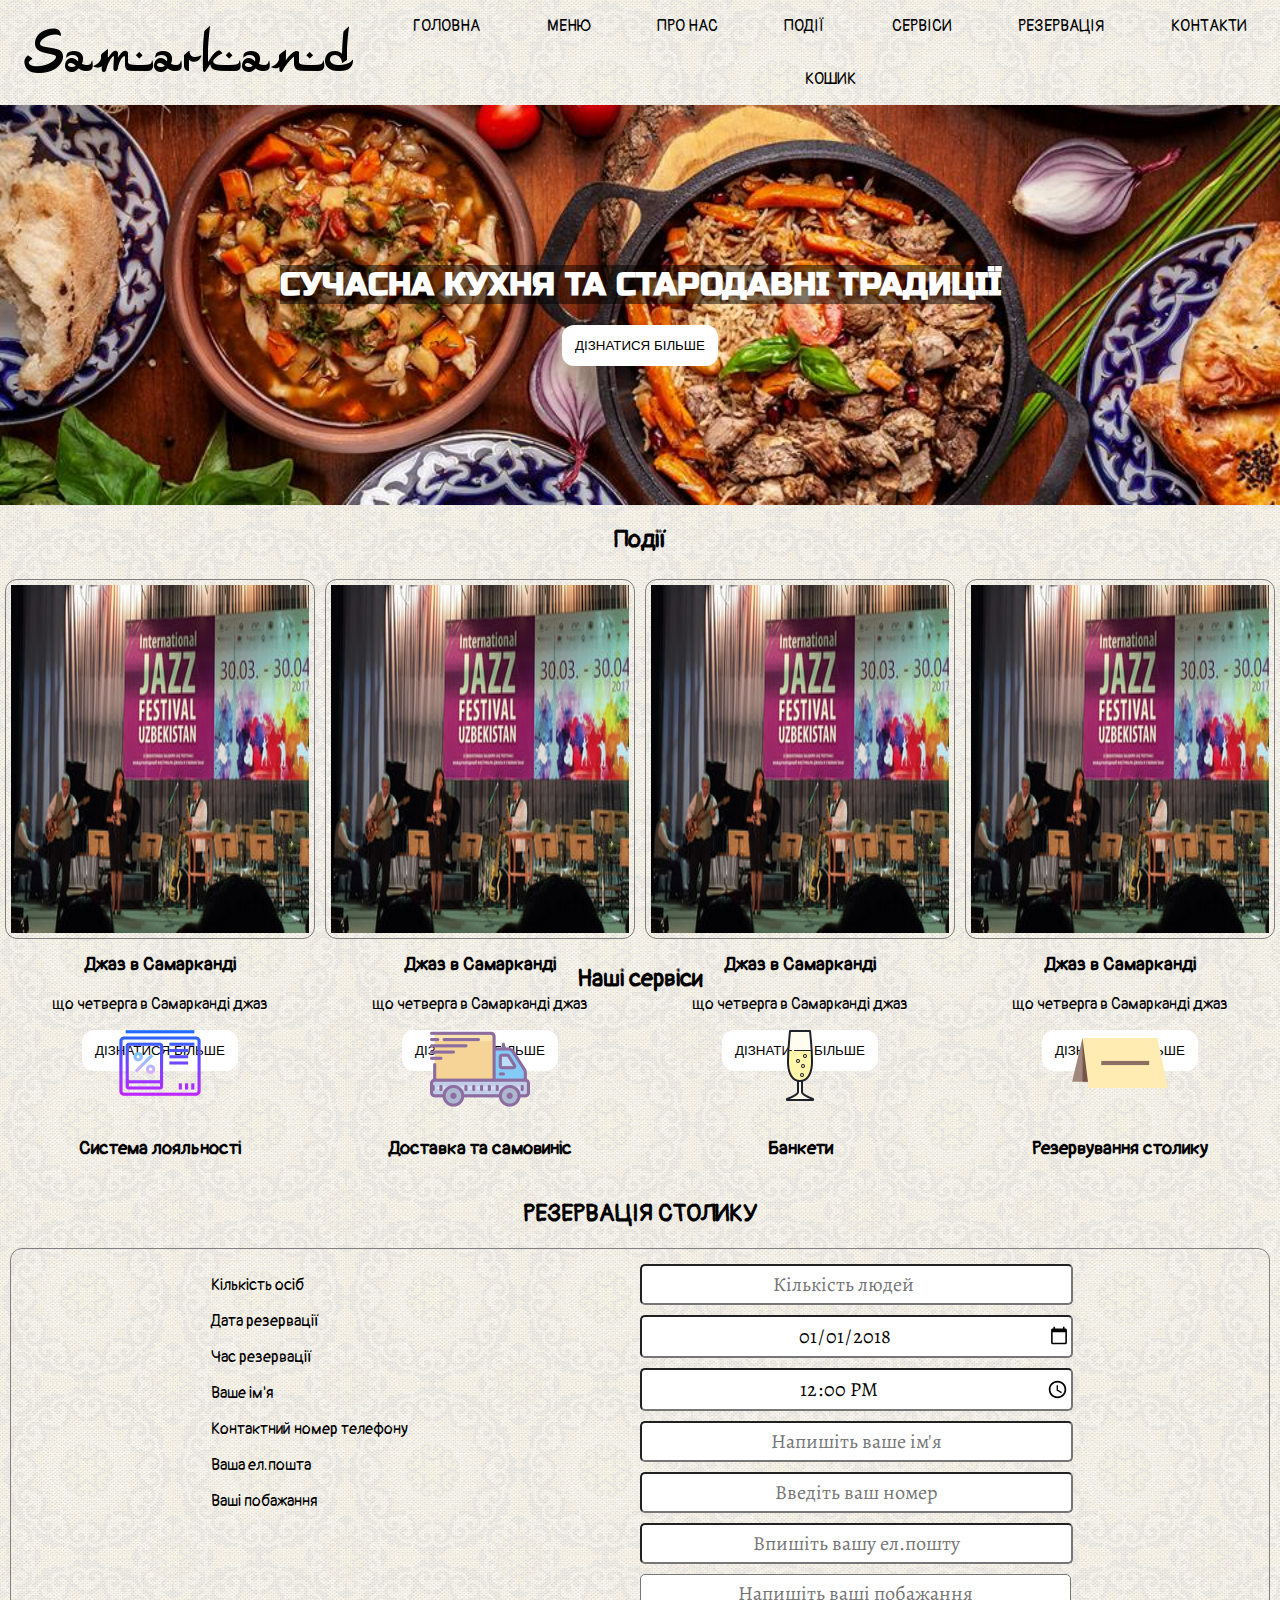
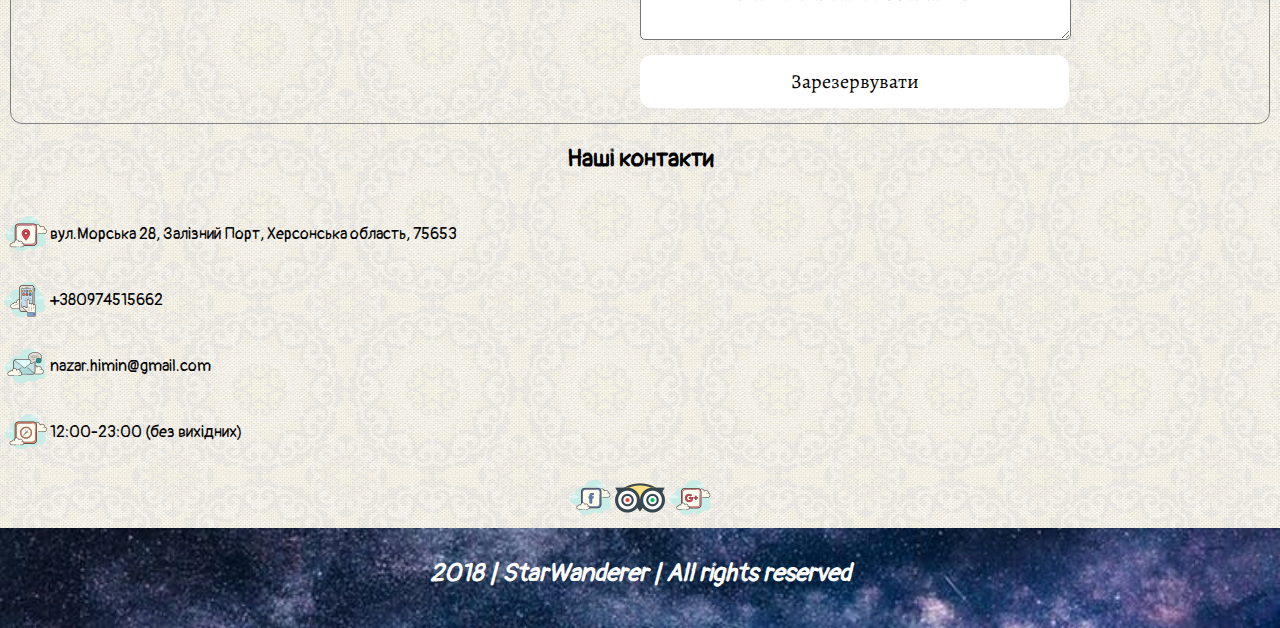
<file: index.html>
<!DOCTYPE html>
<html lang="uk">
    <head>
        <meta charset="UTF-8">
        <meta name="viewport" content="width=device-width, initial-scale=1.0">
        <meta http-equiv="X-UA-Compatible" content="ie=edge">
        <link rel="shortcut icon" href="img/icon.jpg" type="image/x-icon">
        <title>Чайхана Самарканд</title>
        <link rel="stylesheet" href="css/index.css">
    </head>
    <body>
        <header>
            <nav>
                <nav class="header-logo">
                    <a href="index.html">
                        <img class="logo" src="img/logo.png" alt="main-logo">
                    </a>
                </nav>
                <nav class="header-nav">
                    <a href="index.html">ГОЛОВНА</a>
                    <a href="menu.html">МЕНЮ</a>
                    <a href="about.html">ПРО&nbsp;НАС</a>
                    <a href="#events">ПОДІЇ</a>
                    <a href="#services">СЕРВІСИ</a>
                    <a href="#reservation">РЕЗЕРВАЦІЯ</a>
                    <a href="#contacts">КОНТАКТИ</a>
                    <a href="menu.html">КОШИК</a>
                </nav>
            </nav>
            <div class="baner">
                <div>
                    
                    <h1>СУЧАСНА КУХНЯ ТА СТАРОДАВНІ ТРАДИЦІЇ</h1>
                    
                    <div class="button-container">
                        <button class="button">ДІЗНАТИСЯ БІЛЬШЕ</button>
                    </div>
                </div>
            </div>
        </header>
        <main>
            <section>
                <div class="title">
                    <h2 id="events">Події</h2>
                </div>
                <div class="events-list">
                    <div class="select-event">
                        <a href="http://www.kultura.uz/view_6_r_9095.html">
                            <img src="img/djaz.jpg" alt="djaz">
                        </a>
                        <h3>Джаз в Самарканді</h3>
                        <p>що четверга в Самарканді джаз</p>
                        <div class="button-container">
                            <a href="http://www.kultura.uz/view_6_r_9095.html">
                                <button class="button">ДІЗНАТИСЯ БІЛЬШЕ</button>
                            </a>
                        </div>
                    </div>
                    <div class="select-event">
                        <a href="http://www.kultura.uz/view_6_r_9095.html">
                            <img src="img/djaz.jpg" alt="djaz">
                        </a>
                        <h3>Джаз в Самарканді</h3>
                        <p>що четверга в Самарканді джаз</p>
                        <div class="button-container">
                            <a href="http://www.kultura.uz/view_6_r_9095.html">
                                <button class="button">ДІЗНАТИСЯ БІЛЬШЕ</button>
                            </a>
                        </div>
                    </div>
                    <div class="select-event">
                        <a href="http://www.kultura.uz/view_6_r_9095.html">
                            <img src="img/djaz.jpg" alt="djaz">
                        </a>
                        <h3>Джаз в Самарканді</h3>
                        <p>що четверга в Самарканді джаз</p>
                        <div class="button-container">
                            <a href="http://www.kultura.uz/view_6_r_9095.html">
                                <button class="button">ДІЗНАТИСЯ БІЛЬШЕ</button>
                            </a>
                        </div>
                    </div>
                    <div class="select-event">
                        <a href="http://www.kultura.uz/view_6_r_9095.html">
                            <img src="img/djaz.jpg" alt="djaz">
                        </a>
                        <h3>Джаз в Самарканді</h3>
                        <p>що четверга в Самарканді джаз</p>
                        <div class="button-container">
                            <a href="http://www.kultura.uz/view_6_r_9095.html">
                                <button class="button">ДІЗНАТИСЯ БІЛЬШЕ</button>
                            </a>
                        </div>
                    </div>
                </div>
            </section>
            <section>
                <div class="title">
                    <h2 id="services">Наші сервіси</h2>
                </div>
                <div class="services-list">
                    <div class="select-service">
                        <a href="about.html">
                            <img src="img/icon-loyalty.png" alt="loyalty">
                            <h3>Система лояльності</h3>
                        </a>
                    </div>
                    <div class="select-service">
                        <a href="menu.html">
                            <img src="img/icon-delivery.png" alt="delivery">
                            <h3>Доставка та самовиніс</h3>
                        </a>
                    </div>
                    <div class="select-service">
                        <a href="about.html">
                            <img src="img/icon-banket.png" alt="banket">
                            <h3>Банкети</h3>
                        </a>
                    </div>
                    <div class="select-service">
                        <a href="#reservation">
                            <img src="img/icon-reservation.png" alt="reservation">
                            <h3>Резервування столику</h3>
                        </a>
                    </div>
                </div>
            </section>
            <section>
                    <div class="title">
                        <h2 id="reservation">РЕЗЕРВАЦІЯ СТОЛИКУ</h2>
                    </div>
                    <div class="form-border">
                    <div class="form-colums-name">
                <p>Кількість осіб</p>
                <p>Дата резервації</p>
                <p>Час резервації</p>
                <p>Ваше ім'я</p>
                <p>Контактний номер телефону</p>
                <p>Ваша ел.пошта</p>
                <p>Ваші побажання</p>
            </div>
            
                    <form class="reservation-form">
                        <input list="persons" placeholder="Кількість людей">
                        <datalist id="persons">
                            <option>2 людини</option>
                            <option>3 людини</option>
                            <option>4 людини</option>
                            <option>5 людей</option>
                            <option>6 людей</option>
                            <option>7 і більше людей</option>
                        </datalist>
                        <br>
                        <input type="date" name="date" value="2018-01-01"/>
                        <br>
                        <input type="time" name="time" min="12:00" max="22:00" value="12:00"/>
                        <br>
                        <input type="text" name="name" placeholder="Напишіть ваше ім'я"/>
                        <br>
                        <input type="tel" name="phone" placeholder="Введіть ваш номер"/>
                        <br>
                        <input type="email" name="mail" placeholder="Впишіть вашу ел.пошту"/>
                        <br>
                        <textarea class="contact_massage" name="comment" placeholder="Напишіть ваші побажання"></textarea>
                        <br>
                        <input class="button" type="submit" value="Зарезервувати">
                    </form>
                    </div>
            </section>
            <section>
                <div class="title">
                    <h2 id="contacts">Наші контакти</h2>
                </div>
                <div class="contacts">
                    <div class="contacts-columns">
                        <div class="contacts-container">
                            <p>
                                <img src="img/loco.png" alt="loco">вул.Морська 28, Залізний Порт, Херсонська область, 75653
                            </p>
                            <p>
                                <img src="img/phone.png" alt="phone">+380974515662
                            </p>
                            <p>
                                <img src="img/mail.png" alt="mail">nazar.himin@gmail.com
                            </p>
                            <p>
                                <img src="img/schedule.png" alt="schedule">12:00-23:00 (без вихідних)
                            </p>
                        </div>
                        <div class="location">
                            <iframe src="https://www.google.com/maps/embed?pb=!1m18!1m12!1m3!1d2765.586495477634!2d32.296076451002385!3d46.11914599742051!2m3!1f0!2f0!3f0!3m2!1i1024!2i768!4f13.1!3m3!1m2!1s0x40c1332204bb67c7%3A0xaed25dc3414ebac5!2z0LLRg9C70LjRhtGPINCc0L7RgNGB0YzQutCwLCAyOCwg0JfQsNC70ZbQt9C90LjQuSDQn9C-0YDRgiwg0KXQtdGA0YHQvtC90YHRjNC60LAg0L7QsdC70LDRgdGC0YwsIDc1NjUz!5e0!3m2!1suk!2sua!4v1539102390821" width="600" height="450" frameborder="0" style="border:0" allowfullscreen></iframe>
                        </div>
                    </div>
                    <div class="icon-link">
                        <a href="https://www.facebook.com/lvivsamarkand/">
                            <img src="img/icon-facebook.png" alt="fb-icon">
                        </a>
                        <a href="goo.gl/tvRx6e">
                            <img src="img/icon-tripadvisor.png" alt="ta-icon">
                        </a>
                        <a href="goo.gl/nGiYV8">
                            <img src="img/icon-google-plus.png" alt="google+icon">
                        </a>
                    </div>
                </div>
            </section>
        </main>
        <footer>
            <p>
                <i>
                    <b>2018  |  StarWanderer  |  All rights reserved</b>
                </i>
            </p>
        </footer>
    </body>
</html>
</file>
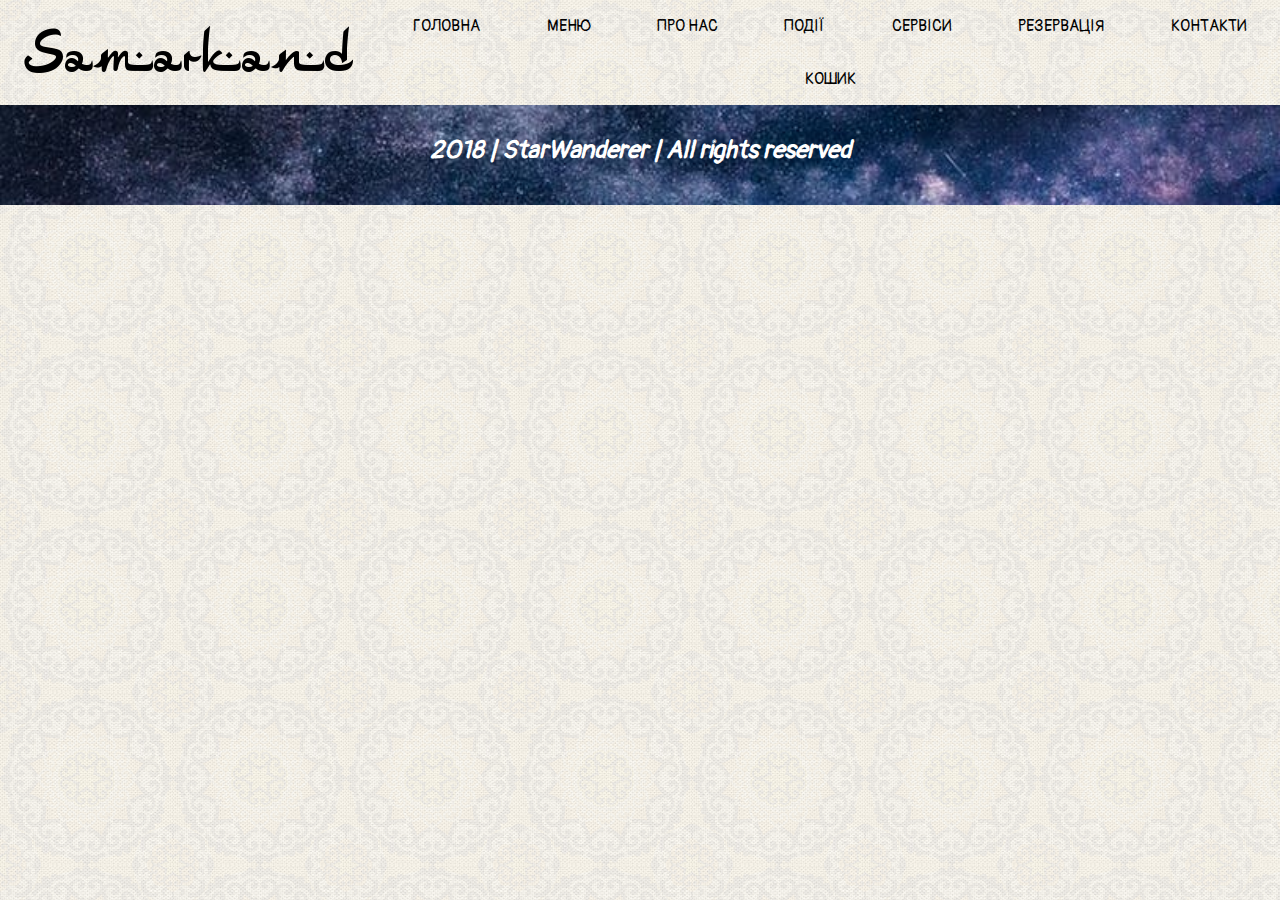
<file: about.html>
<!DOCTYPE html>
<html lang="uk">

<head>
    <meta charset="UTF-8">
    <meta name="viewport" content="width=device-width, initial-scale=1.0">
    <meta http-equiv="X-UA-Compatible" content="ie=edge">
    <link rel="shortcut icon" href="img/icon.jpg" type="image/x-icon">
    <title>Чайхана Самарканд</title>
    <link rel="stylesheet" href="css/index.css">
</head>

<body>
    <header>
        <nav>
            <nav class="header-logo">
                <a href="index.html">
                        <img class="logo" src="img/logo.png" alt="main-logo">
                    </a>
            </nav>
            <nav class="header-nav">
                <a href="index.html">ГОЛОВНА</a>
                <a href="menu.html">МЕНЮ</a>
                <a href="about.html">ПРО&nbsp;НАС</a>
                <a href="../#events">ПОДІЇ</a>
                <a href="../#services">СЕРВІСИ</a>
                <a href="../#reservation">РЕЗЕРВАЦІЯ</a>
                <a href="../#contacts">КОНТАКТИ</a>
                <a href="menu.html">КОШИК</a>
            </nav>
        </nav>
    </header>
    <main></main>
    </main>
    <footer>
        <p>
            <i>
                    <b>2018  |  StarWanderer  |  All rights reserved</b>
                </i>
        </p>
    </footer>
</body>

</html>
</file>
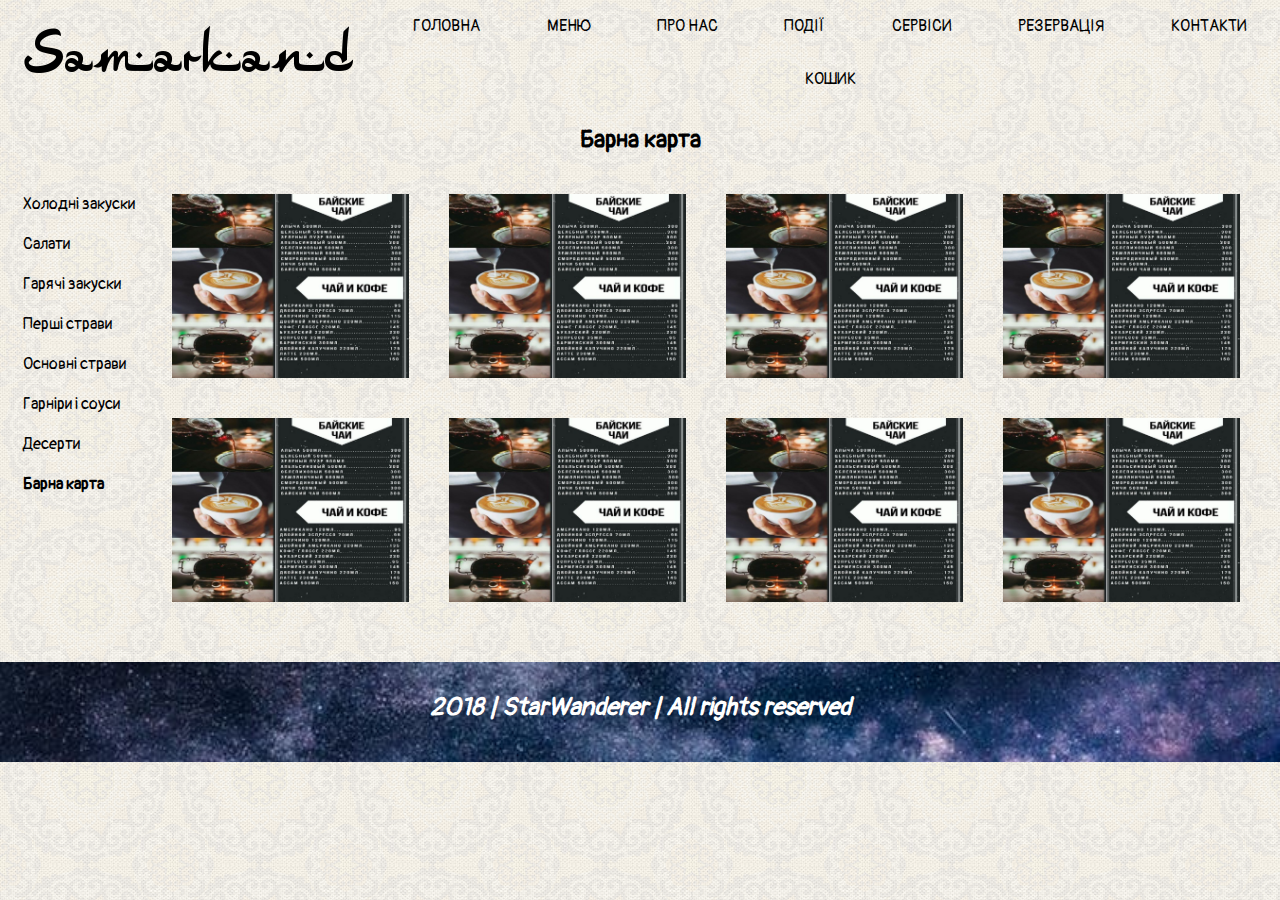
<file: bar-menu.html>
<!DOCTYPE html>
<html lang="uk">

<head>
    <meta charset="UTF-8">
    <meta name="viewport" content="width=device-width, initial-scale=1.0">
    <meta http-equiv="X-UA-Compatible" content="ie=edge">
    <link rel="shortcut icon" href="img/icon.jpg" type="image/x-icon">
    <title>Бар</title>
    <link rel="stylesheet" href="css/bar-menu.css">
</head>

<body>
    <header>
        <nav>
            <nav class="header-logo">
                <a href="index.html">
                        <img class="logo" src="img/logo.png" alt="main-logo">
                    </a>
            </nav>
            <nav class="header-nav">
                <a href="index.html">ГОЛОВНА</a>
                <a href="menu.html">МЕНЮ</a>
                <a href="about.html">ПРО&nbsp;НАС</a>
                <a href="../#events">ПОДІЇ</a>
                <a href="../#services">СЕРВІСИ</a>
                <a href="../#reservation">РЕЗЕРВАЦІЯ</a>
                <a href="../#contacts">КОНТАКТИ</a>
                <a href="menu.html">КОШИК</a>
            </nav>
        </nav>
    </header>
    <main>
        <h2>Барна карта</h2>
        <section class="main-section">
        <nav class="menu-nav">
            <a href="cold-dishes.html">Холодні&nbsp;закуски</a><br><br>
            <a href="salats.html">Салати</a><br><br>
            <a href="hot-dishes.html">Гарячі&nbsp;закуски</a><br><br>
            <a href="first-dishes.html">Перші&nbsp;страви</a><br><br>
            <a href="main-dishes.html">Основні&nbsp;страви</a><br><br>
            <a href="garnirs.html">Гарніри&nbsp;і&nbsp;соуси</a><br><br>
            <a href="sweets.html">Десерти</a><br><br>
            <a href="bar-menu.html"><b>Барна&nbsp;карта</b></a>
        </nav>
        <div class="menu-position">
            <div class="menu-img"><img src="img/bar.jpg" alt="bar"></div>
            <div class="menu-img"><img src="img/bar.jpg" alt="bar"></div>
            <div class="menu-img"><img src="img/bar.jpg" alt="bar"></div>
            <div class="menu-img"><img src="img/bar.jpg" alt="bar"></div>
            <div class="menu-img"><img src="img/bar.jpg" alt="bar"></div>
            <div class="menu-img"><img src="img/bar.jpg" alt="bar"></div>
            <div class="menu-img"><img src="img/bar.jpg" alt="bar"></div>
            <div class="menu-img"><img src="img/bar.jpg" alt="bar"></div>
        </div>
        </section>
    </main>
    <footer>
        <p>
            <i>
                    <b>2018  |  StarWanderer  |  All rights reserved</b>
                </i>
        </p>
    </footer>
</body>

</html>
</file>
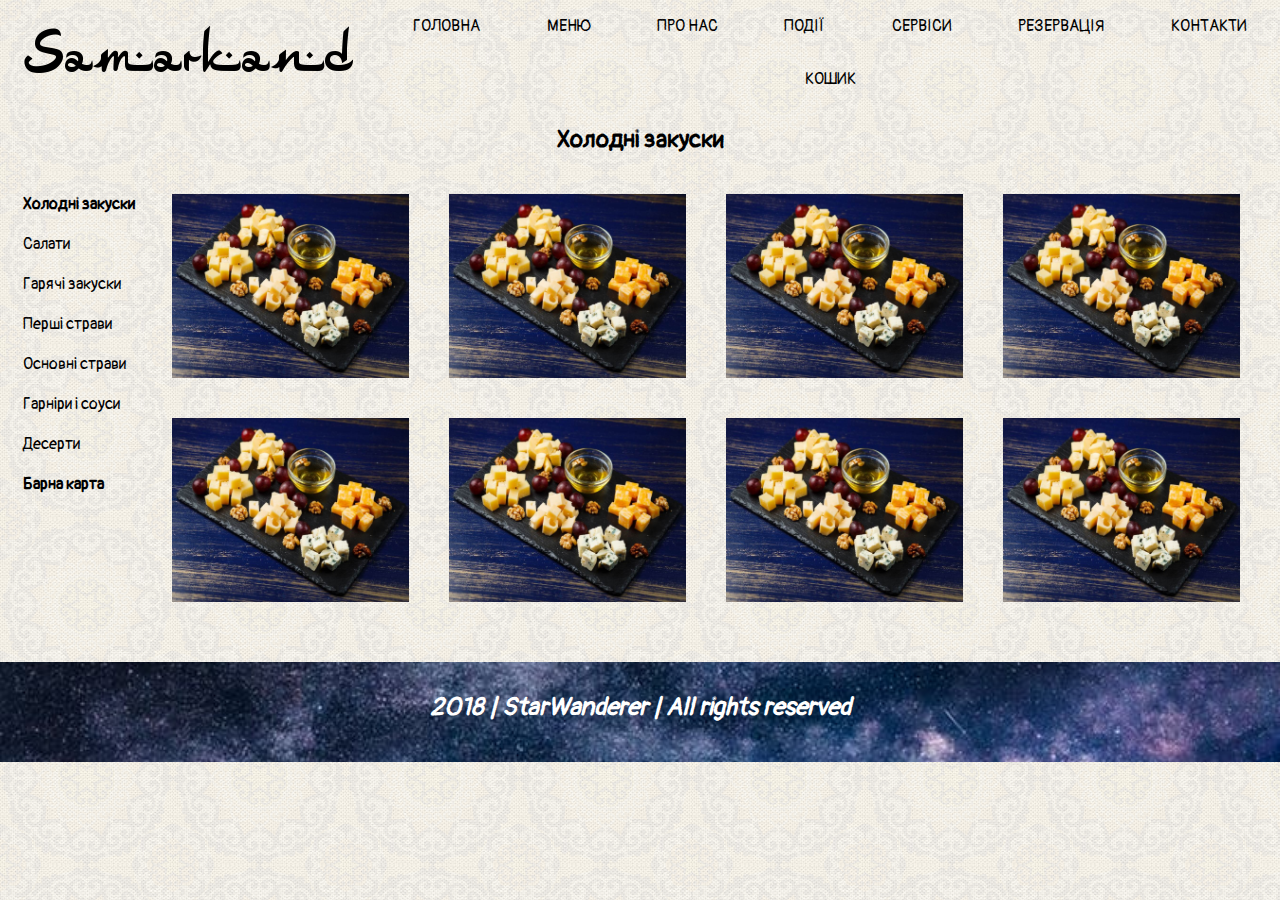
<file: cold-dishes.html>
<!DOCTYPE html>
<html lang="uk">

<head>
    <meta charset="UTF-8">
    <meta name="viewport" content="width=device-width, initial-scale=1.0">
    <meta http-equiv="X-UA-Compatible" content="ie=edge">
    <link rel="shortcut icon" href="img/icon.jpg" type="image/x-icon">
    <title>Холодні закуски</title>
    <link rel="stylesheet" href="css/cold-dishes.css">
</head>

<body>
    <header>
        <nav>
            <nav class="header-logo">
                <a href="index.html">
                        <img class="logo" src="img/logo.png" alt="main-logo">
                    </a>
            </nav>
            <nav class="header-nav">
                <a href="index.html">ГОЛОВНА</a>
                <a href="menu.html">МЕНЮ</a>
                <a href="about.html">ПРО&nbsp;НАС</a>
                <a href="../#events">ПОДІЇ</a>
                <a href="../#services">СЕРВІСИ</a>
                <a href="../#reservation">РЕЗЕРВАЦІЯ</a>
                <a href="../#contacts">КОНТАКТИ</a>
                <a href="menu.html">КОШИК</a>
            </nav>
        </nav>
    </header>
    <main>
        <h2>Холодні закуски</h2>
        <section class="main-section">
        <nav class="menu-nav">
            <a href="cold-dishes.html"><b>Холодні&nbsp;закуски</b></a><br><br>
            <a href="salats.html">Салати</a><br><br>
            <a href="hot-dishes.html">Гарячі&nbsp;закуски</a><br><br>
            <a href="first-dishes.html">Перші&nbsp;страви</a><br><br>
            <a href="main-dishes.html">Основні&nbsp;страви</a><br><br>
            <a href="garnirs.html">Гарніри&nbsp;і&nbsp;соуси</a><br><br>
            <a href="sweets.html">Десерти</a><br><br>
            <a href="bar-menu.html"><b>Барна&nbsp;карта</b></a>
        </nav>
        <div class="menu-position">
            <div class="menu-img"><img src="img/cheesplate.jpg" alt="cold-dishes"></div>
            <div class="menu-img"><img src="img/cheesplate.jpg" alt="cold-dishes"></div>
            <div class="menu-img"><img src="img/cheesplate.jpg" alt="cold-dishes"></div>
            <div class="menu-img"><img src="img/cheesplate.jpg" alt="cold-dishes"></div>
            <div class="menu-img"><img src="img/cheesplate.jpg" alt="cold-dishes"></div>
            <div class="menu-img"><img src="img/cheesplate.jpg" alt="cold-dishes"></div>
            <div class="menu-img"><img src="img/cheesplate.jpg" alt="cold-dishes"></div>
            <div class="menu-img"><img src="img/cheesplate.jpg" alt="cold-dishes"></div>
        </div>
        </section>
    </main>
    <footer>
        <p>
            <i>
                    <b>2018  |  StarWanderer  |  All rights reserved</b>
                </i>
        </p>
    </footer>
</body>

</html>
</file>
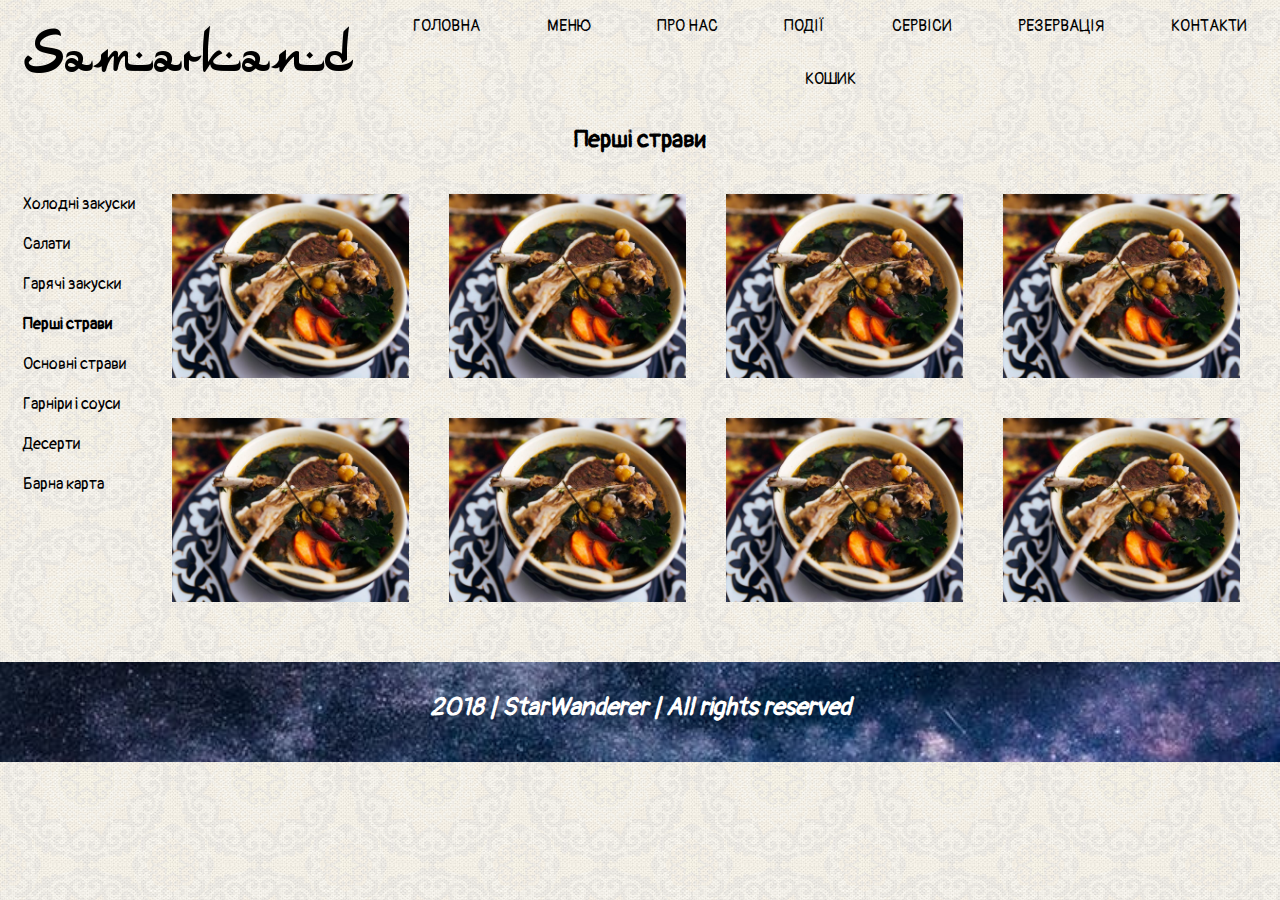
<file: first-dishes.html>
<!DOCTYPE html>
<html lang="uk">

<head>
    <meta charset="UTF-8">
    <meta name="viewport" content="width=device-width, initial-scale=1.0">
    <meta http-equiv="X-UA-Compatible" content="ie=edge">
    <link rel="shortcut icon" href="img/icon.jpg" type="image/x-icon">
    <title>Перші страви</title>
    <link rel="stylesheet" href="css/first-dishes.css">
</head>

<body>
    <header>
        <nav>
            <nav class="header-logo">
                <a href="index.html">
                        <img class="logo" src="img/logo.png" alt="main-logo">
                    </a>
            </nav>
            <nav class="header-nav">
                <a href="index.html">ГОЛОВНА</a>
                <a href="menu.html">МЕНЮ</a>
                <a href="about.html">ПРО&nbsp;НАС</a>
                <a href="../#events">ПОДІЇ</a>
                <a href="../#services">СЕРВІСИ</a>
                <a href="../#reservation">РЕЗЕРВАЦІЯ</a>
                <a href="../#contacts">КОНТАКТИ</a>
                <a href="menu.html">КОШИК</a>
            </nav>
        </nav>
    </header>
    <main>
        <h2>Перші страви</h2>
        <section class="main-section">
        <nav class="menu-nav">
            <a href="cold-dishes.html">Холодні&nbsp;закуски</a><br><br>
            <a href="salats.html">Салати</a><br><br>
            <a href="hot-dishes.html">Гарячі&nbsp;закуски</a><br><br>
            <a href="first-dishes.html"><b>Перші&nbsp;страви</b></a><br><br>
            <a href="main-dishes.html">Основні&nbsp;страви</a><br><br>
            <a href="garnirs.html">Гарніри&nbsp;і&nbsp;соуси</a><br><br>
            <a href="sweets.html">Десерти</a><br><br>
            <a href="bar-menu.html">Барна&nbsp;карта</a>
        </nav>
        <div class="menu-position">
            <div class="menu-img"><img src="img/shurpa.jpg" alt="first-dishes"></div>
            <div class="menu-img"><img src="img/shurpa.jpg" alt="first-dishes"></div>
            <div class="menu-img"><img src="img/shurpa.jpg" alt="first-dishes"></div>
            <div class="menu-img"><img src="img/shurpa.jpg" alt="first-dishes"></div>
            <div class="menu-img"><img src="img/shurpa.jpg" alt="first-dishes"></div>
            <div class="menu-img"><img src="img/shurpa.jpg" alt="first-dishes"></div>
            <div class="menu-img"><img src="img/shurpa.jpg" alt="first-dishes"></div>
            <div class="menu-img"><img src="img/shurpa.jpg" alt="first-dishes"></div>
        </div>
        </section>
    </main>
    <footer>
        <p>
            <i>
                    <b>2018  |  StarWanderer  |  All rights reserved</b>
                </i>
        </p>
    </footer>
</body>

</html>
</file>
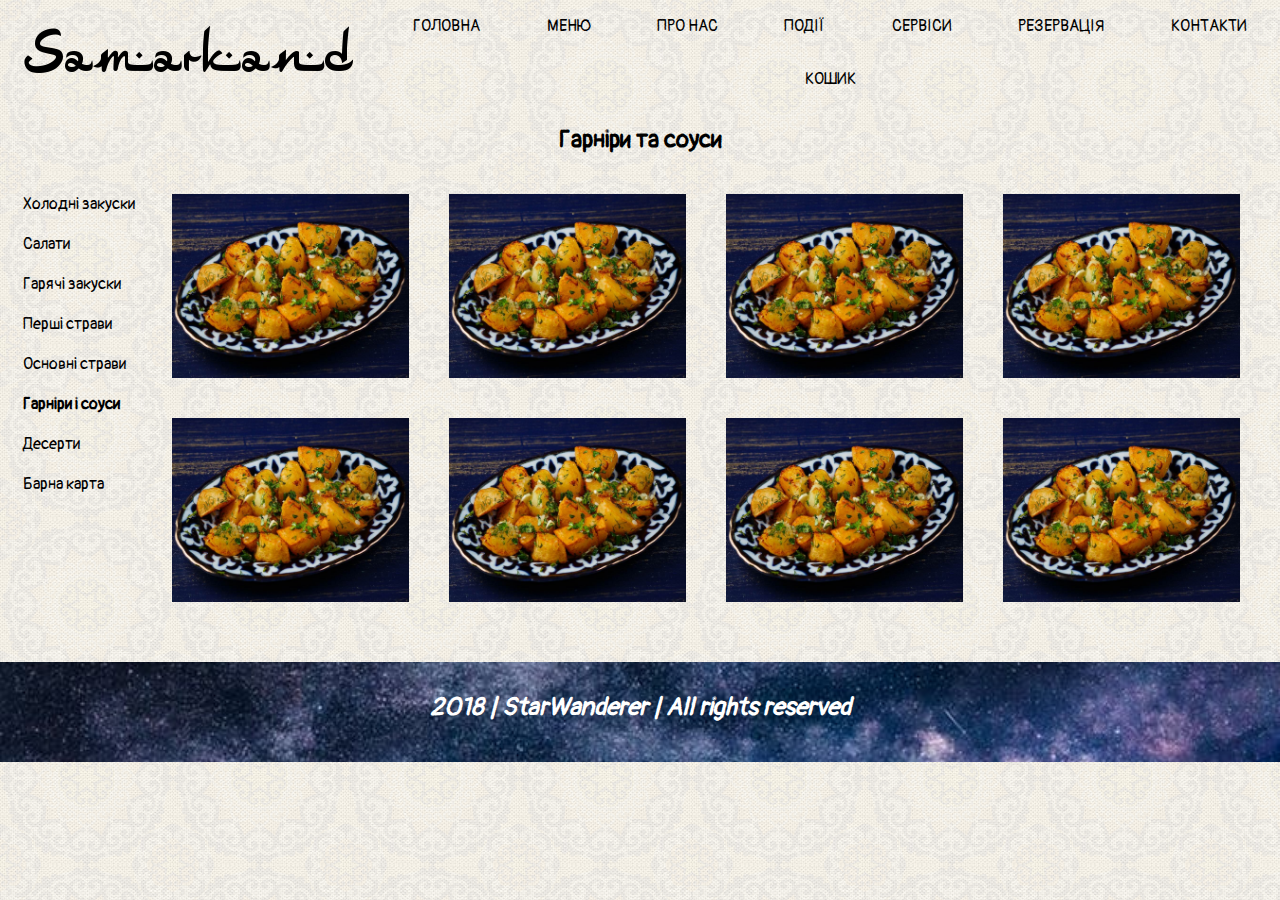
<file: garnirs.html>
<!DOCTYPE html>
<html lang="uk">

<head>
    <meta charset="UTF-8">
    <meta name="viewport" content="width=device-width, initial-scale=1.0">
    <meta http-equiv="X-UA-Compatible" content="ie=edge">
    <link rel="shortcut icon" href="img/icon.jpg" type="image/x-icon">
    <title>Гарніри та соуси</title>
    <link rel="stylesheet" href="css/garnirs.css">
</head>

<body>
    <header>
        <nav>
            <nav class="header-logo">
                <a href="index.html">
                        <img class="logo" src="img/logo.png" alt="main-logo">
                    </a>
            </nav>
            <nav class="header-nav">
                <a href="index.html">ГОЛОВНА</a>
                <a href="menu.html">МЕНЮ</a>
                <a href="about.html">ПРО&nbsp;НАС</a>
                <a href="../#events">ПОДІЇ</a>
                <a href="../#services">СЕРВІСИ</a>
                <a href="../#reservation">РЕЗЕРВАЦІЯ</a>
                <a href="../#contacts">КОНТАКТИ</a>
                <a href="menu.html">КОШИК</a>
            </nav>
        </nav>
    </header>
    <main>
        <h2>Гарніри та соуси</h2>
        <section class="main-section">
        <nav class="menu-nav">
             <a href="cold-dishes.html">Холодні&nbsp;закуски</a><br><br>
            <a href="salats.html">Салати</a><br><br>
            <a href="hot-dishes.html">Гарячі&nbsp;закуски</a><br><br>
            <a href="first-dishes.html">Перші&nbsp;страви</a><br><br>
            <a href="main-dishes.html">Основні&nbsp;страви</a><br><br>
            <a href="garnirs.html"><b>Гарніри&nbsp;і&nbsp;соуси</b></a><br><br>
            <a href="sweets.html">Десерти</a><br><br>
            <a href="bar-menu.html">Барна&nbsp;карта</a>
        </nav>
        <div class="menu-position">
            <div class="menu-img"><img src="img/potatos.jpg" alt="garnirs"></div>
            <div class="menu-img"><img src="img/potatos.jpg" alt="garnirs"></div>
            <div class="menu-img"><img src="img/potatos.jpg" alt="garnirs"></div>
            <div class="menu-img"><img src="img/potatos.jpg" alt="garnirs"></div>
            <div class="menu-img"><img src="img/potatos.jpg" alt="garnirs"></div>
            <div class="menu-img"><img src="img/potatos.jpg" alt="garnirs"></div>
            <div class="menu-img"><img src="img/potatos.jpg" alt="garnirs"></div>
            <div class="menu-img"><img src="img/potatos.jpg" alt="garnirs"></div>
        </div>
        </section>
    </main>
    <footer>
        <p>
            <i>
                    <b>2018  |  StarWanderer  |  All rights reserved</b>
                </i>
        </p>
    </footer>
</body>

</html>
</file>
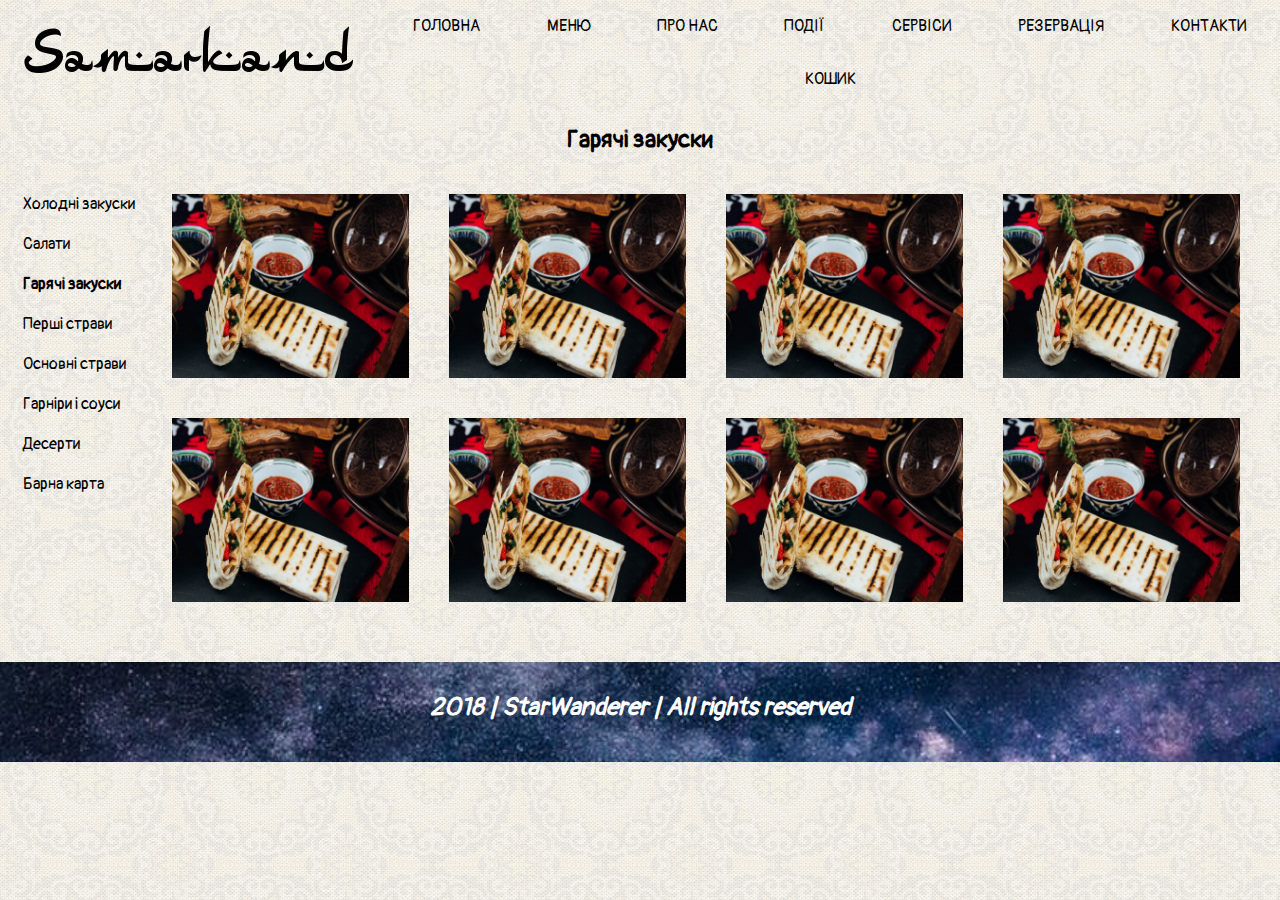
<file: hot-dishes.html>
<!DOCTYPE html>
<html lang="uk">

<head>
    <meta charset="UTF-8">
    <meta name="viewport" content="width=device-width, initial-scale=1.0">
    <meta http-equiv="X-UA-Compatible" content="ie=edge">
    <link rel="shortcut icon" href="img/icon.jpg" type="image/x-icon">
    <title>Гарячі закуски</title>
    <link rel="stylesheet" href="css/hot-dishes.css">
</head>

<body>
    <header>
        <nav>
            <nav class="header-logo">
                <a href="index.html">
                        <img class="logo" src="img/logo.png" alt="main-logo">
                    </a>
            </nav>
            <nav class="header-nav">
                <a href="index.html">ГОЛОВНА</a>
                <a href="menu.html">МЕНЮ</a>
                <a href="about.html">ПРО&nbsp;НАС</a>
                <a href="../#events">ПОДІЇ</a>
                <a href="../#services">СЕРВІСИ</a>
                <a href="../#reservation">РЕЗЕРВАЦІЯ</a>
                <a href="../#contacts">КОНТАКТИ</a>
                <a href="menu.html">КОШИК</a>
            </nav>
        </nav>
    </header>
    <main>
        <h2>Гарячі закуски</h2>
        <section class="main-section">
        <nav class="menu-nav">
            <a href="cold-dishes.html">Холодні&nbsp;закуски</a><br><br>
            <a href="salats.html">Салати</a><br><br>
            <a href="hot-dishes.html"><b>Гарячі&nbsp;закуски</b></a><br><br>
            <a href="first-dishes.html">Перші&nbsp;страви</a><br><br>
            <a href="main-dishes.html">Основні&nbsp;страви</a><br><br>
            <a href="garnirs.html">Гарніри&nbsp;і&nbsp;соуси</a><br><br>
            <a href="sweets.html">Десерти</a><br><br>
            <a href="bar-menu.html">Барна&nbsp;карта</a>
        </nav>
        <div class="menu-position">
            <div class="menu-img"><img src="img/doner.jpg" alt="hot-dishes"></div>
            <div class="menu-img"><img src="img/doner.jpg" alt="hot-dishes"></div>
            <div class="menu-img"><img src="img/doner.jpg" alt="hot-dishes"></div>
            <div class="menu-img"><img src="img/doner.jpg" alt="hot-dishes"></div>
            <div class="menu-img"><img src="img/doner.jpg" alt="hot-dishes"></div>
            <div class="menu-img"><img src="img/doner.jpg" alt="hot-dishes"></div>
            <div class="menu-img"><img src="img/doner.jpg" alt="hot-dishes"></div>
            <div class="menu-img"><img src="img/doner.jpg" alt="hot-dishes"></div>
        </div>
        </section>
    </main>
    <footer>
        <p>
            <i>
                    <b>2018  |  StarWanderer  |  All rights reserved</b>
                </i>
        </p>
    </footer>
</body>

</html>
</file>
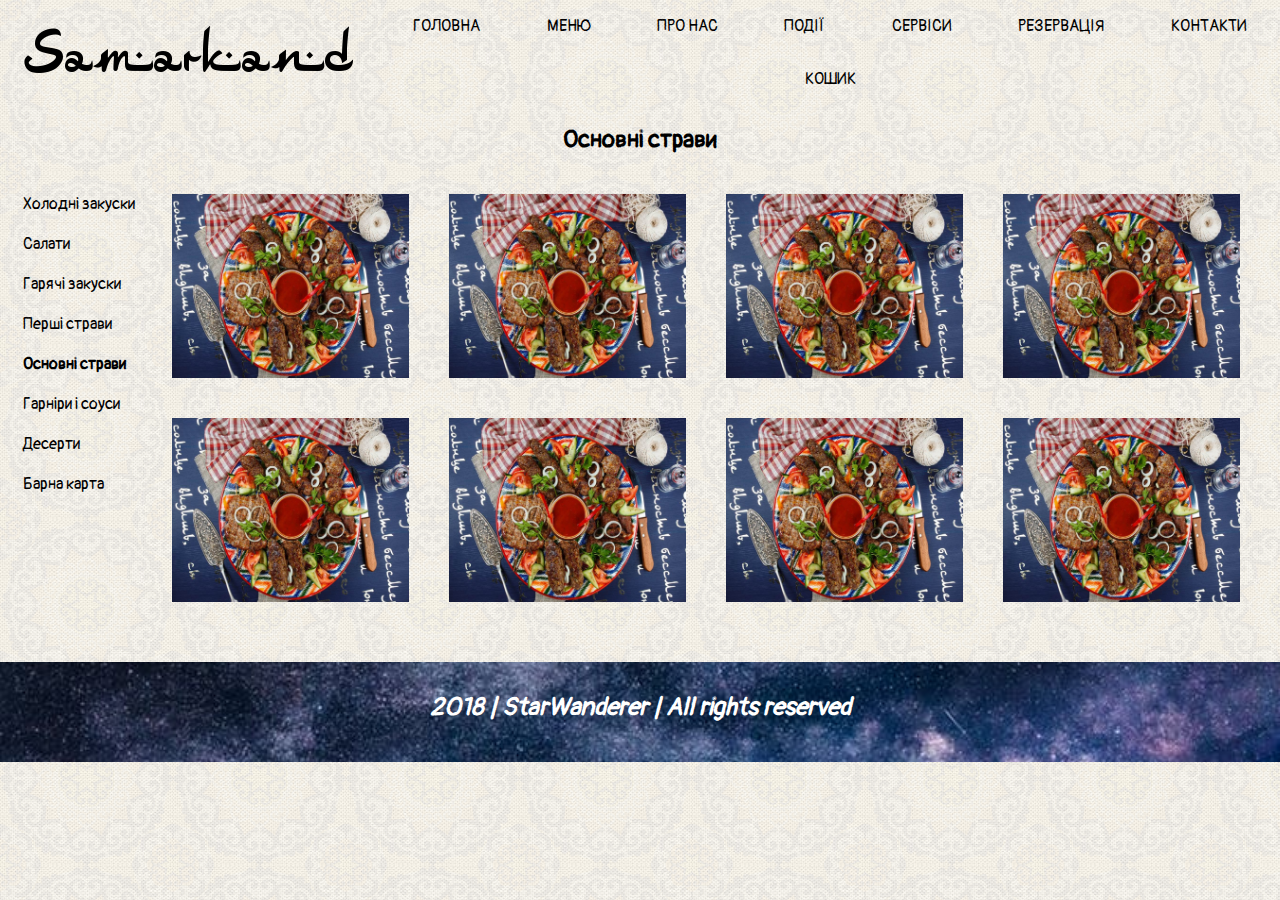
<file: main-dishes.html>
<!DOCTYPE html>
<html lang="uk">

<head>
    <meta charset="UTF-8">
    <meta name="viewport" content="width=device-width, initial-scale=1.0">
    <meta http-equiv="X-UA-Compatible" content="ie=edge">
    <link rel="shortcut icon" href="img/icon.jpg" type="image/x-icon">
    <title>Основні страви</title>
    <link rel="stylesheet" href="css/main-dishes.css">
</head>

<body>
    <header>
        <nav>
            <nav class="header-logo">
                <a href="index.html">
                        <img class="logo" src="img/logo.png" alt="main-logo">
                    </a>
            </nav>
            <nav class="header-nav">
                <a href="index.html">ГОЛОВНА</a>
                <a href="menu.html">МЕНЮ</a>
                <a href="about.html">ПРО&nbsp;НАС</a>
                <a href="../#events">ПОДІЇ</a>
                <a href="../#services">СЕРВІСИ</a>
                <a href="../#reservation">РЕЗЕРВАЦІЯ</a>
                <a href="../#contacts">КОНТАКТИ</a>
                <a href="menu.html">КОШИК</a>
            </nav>
        </nav>
    </header>
    <main>
        <h2>Основні страви</h2>
        <section class="main-section">
        <nav class="menu-nav">
            <a href="cold-dishes.html">Холодні&nbsp;закуски</a><br><br>
            <a href="salats.html">Салати</a><br><br>
            <a href="hot-dishes.html">Гарячі&nbsp;закуски</a><br><br>
            <a href="first-dishes.html">Перші&nbsp;страви</a><br><br>
            <a href="main-dishes.html"><b>Основні&nbsp;страви</b></a><br><br>
            <a href="garnirs.html">Гарніри&nbsp;і&nbsp;соуси</a><br><br>
            <a href="sweets.html">Десерти</a><br><br>
            <a href="bar-menu.html">Барна&nbsp;карта</a>
        </nav>
        <div class="menu-position">
            <div class="menu-img"><img src="img/maindishes.jpg" alt="maindishes"></div>
            <div class="menu-img"><img src="img/maindishes.jpg" alt="maindishes"></div>
            <div class="menu-img"><img src="img/maindishes.jpg" alt="maindishes"></div>
            <div class="menu-img"><img src="img/maindishes.jpg" alt="maindishes"></div>
            <div class="menu-img"><img src="img/maindishes.jpg" alt="maindishes"></div>
            <div class="menu-img"><img src="img/maindishes.jpg" alt="maindishes"></div>
            <div class="menu-img"><img src="img/maindishes.jpg" alt="maindishes"></div>
            <div class="menu-img"><img src="img/maindishes.jpg" alt="maindishes"></div>
        </div>
        </section>
    </main>
    <footer>
        <p>
            <i>
                    <b>2018  |  StarWanderer  |  All rights reserved</b>
                </i>
        </p>
    </footer>
</body>

</html>
</file>
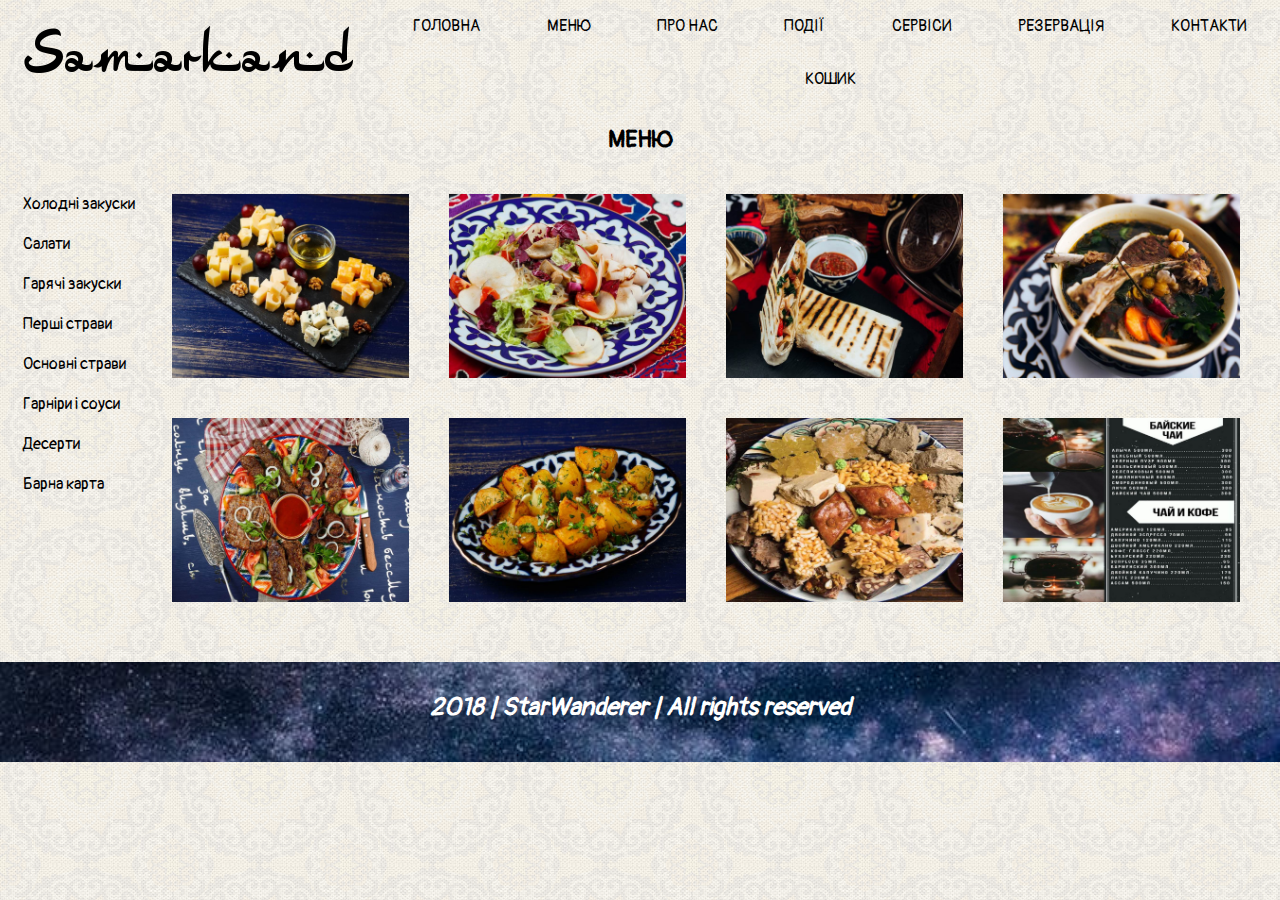
<file: menu.html>
<!DOCTYPE html>
<html lang="uk">

<head>
    <meta charset="UTF-8">
    <meta name="viewport" content="width=device-width, initial-scale=1.0">
    <meta http-equiv="X-UA-Compatible" content="ie=edge">
    <link rel="shortcut icon" href="img/icon.jpg" type="image/x-icon">
    <title>МЕНЮ</title>
    <link rel="stylesheet" href="css/menu.css">
</head>

<body>
    <header>
        <nav>
            <nav class="header-logo">
                <a href="index.html">
                        <img class="logo" src="img/logo.png" alt="main-logo">
                    </a>
            </nav>
            <nav class="header-nav">
                <a href="index.html">ГОЛОВНА</a>
                <a href="menu.html">МЕНЮ</a>
                <a href="about.html">ПРО&nbsp;НАС</a>
                <a href="../#events">ПОДІЇ</a>
                <a href="../#services">СЕРВІСИ</a>
                <a href="../#reservation">РЕЗЕРВАЦІЯ</a>
                <a href="../#contacts">КОНТАКТИ</a>
                <a href="menu.html">КОШИК</a>
            </nav>
        </nav>
    </header>
    <main>
        <h2>МЕНЮ</h2>
        <section class="main-section">
        <nav class="menu-nav">
            <a href="cold-dishes.html">Холодні&nbsp;закуски</a><br><br>
            <a href="salats.html">Салати</a><br><br>
            <a href="hot-dishes.html">Гарячі&nbsp;закуски</a><br><br>
            <a href="first-dishes.html">Перші&nbsp;страви</a><br><br>
            <a href="main-dishes.html">Основні&nbsp;страви</a><br><br>
            <a href="garnirs.html">Гарніри&nbsp;і&nbsp;соуси</a><br><br>
            <a href="sweets.html">Десерти</a><br><br>
            <a href="bar-menu.html">Барна&nbsp;карта</a>
        </nav>
        <div class="menu-position">
            <div class="menu-img"> <a href="cold-dishes.html"><img src="img/cheesplate.jpg" alt="cold-dishes">
            <div class="menu-name">Холодні закуски</div></a>
            </div>
            <div class="menu-img"><a href="salats.html"><img src="img/salat.jpg" alt="salats"><div class="menu-name">Салати</div></a></div>
            <div class="menu-img"><a href="hot-dishes.html"><img src="img/doner.jpg" alt="hot-dishes"><div class="menu-name">Гарячі закуски</div></a></div>
            <div class="menu-img"><a href="first-dishes.html"><img src="img/shurpa.jpg" alt="first-dishes"><div class="menu-name">Перші страви</div></a></div>
            <div class="menu-img"><a href="main-dishes.html"><img src="img/maindishes.jpg" alt="maindishes"><div class="menu-name">Основні страви</div></a></div>
            <div class="menu-img"><a href="garnirs.html"><img src="img/potatos.jpg" alt="garnirs"><div class="menu-name">Гарніри</div></a></div>
            <div class="menu-img"><a href="sweets.html"><img src="img/sweet.jpg" alt="sweets"><div class="menu-name">Десерти</div></a></div>
            <div class="menu-img"><a href="bar-menu.html"><img src="img/bar.jpg" alt="bar"><div class="menu-name">Барна карта</div></a></div>
        </div>
        </section>
    </main>
    <footer>
        <p>
            <i>
                    <b>2018  |  StarWanderer  |  All rights reserved</b>
                </i>
        </p>
    </footer>
</body>

</html>
</file>
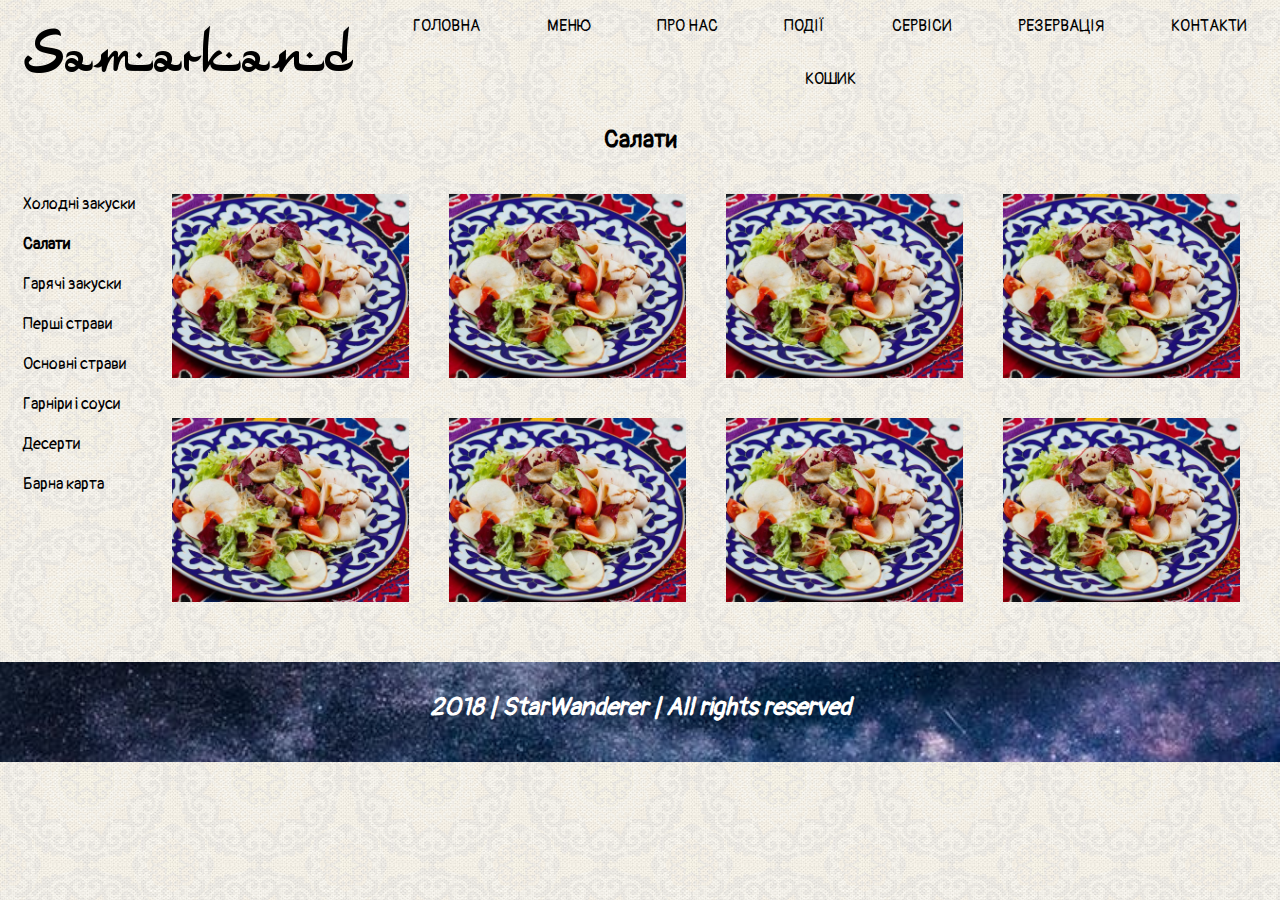
<file: salats.html>
<!DOCTYPE html>
<html lang="uk">

<head>
    <meta charset="UTF-8">
    <meta name="viewport" content="width=device-width, initial-scale=1.0">
    <meta http-equiv="X-UA-Compatible" content="ie=edge">
    <link rel="shortcut icon" href="img/icon.jpg" type="image/x-icon">
    <title>Салати</title>
    <link rel="stylesheet" href="css/salats.css">
</head>

<body>
    <header>
        <nav>
            <nav class="header-logo">
                <a href="index.html">
                        <img class="logo" src="img/logo.png" alt="main-logo">
                    </a>
            </nav>
            <nav class="header-nav">
                <a href="index.html">ГОЛОВНА</a>
                <a href="menu.html">МЕНЮ</a>
                <a href="about.html">ПРО&nbsp;НАС</a>
                <a href="../#events">ПОДІЇ</a>
                <a href="../#services">СЕРВІСИ</a>
                <a href="../#reservation">РЕЗЕРВАЦІЯ</a>
                <a href="../#contacts">КОНТАКТИ</a>
                <a href="menu.html">КОШИК</a>
            </nav>
        </nav>
    </header>
    <main>
        <h2>Салати</h2>
        <section class="main-section">
        <nav class="menu-nav">
            <a href="cold-dishes.html">Холодні&nbsp;закуски</a><br><br>
            <a href="salats.html"><b>Салати</b></a><br><br>
            <a href="hot-dishes.html">Гарячі&nbsp;закуски</a><br><br>
            <a href="first-dishes.html">Перші&nbsp;страви</a><br><br>
            <a href="main-dishes.html">Основні&nbsp;страви</a><br><br>
            <a href="garnirs.html">Гарніри&nbsp;і&nbsp;соуси</a><br><br>
            <a href="sweets.html">Десерти</a><br><br>
            <a href="bar-menu.html">Барна&nbsp;карта</a>
        </nav>
        <div class="menu-position">
            <div class="menu-img"><img src="img/salat.jpg" alt="salats"></div>
            <div class="menu-img"><img src="img/salat.jpg" alt="salats"></div>
            <div class="menu-img"><img src="img/salat.jpg" alt="salats"></div>
            <div class="menu-img"><img src="img/salat.jpg" alt="salats"></div>
            <div class="menu-img"><img src="img/salat.jpg" alt="salats"></div>
            <div class="menu-img"><img src="img/salat.jpg" alt="salats"></div>
            <div class="menu-img"><img src="img/salat.jpg" alt="salats"></div>
            <div class="menu-img"><img src="img/salat.jpg" alt="salats"></div>
        </div>
        </section>
    </main>
    <footer>
        <p>
            <i>
                    <b>2018  |  StarWanderer  |  All rights reserved</b>
                </i>
        </p>
    </footer>
</body>

</html>
</file>
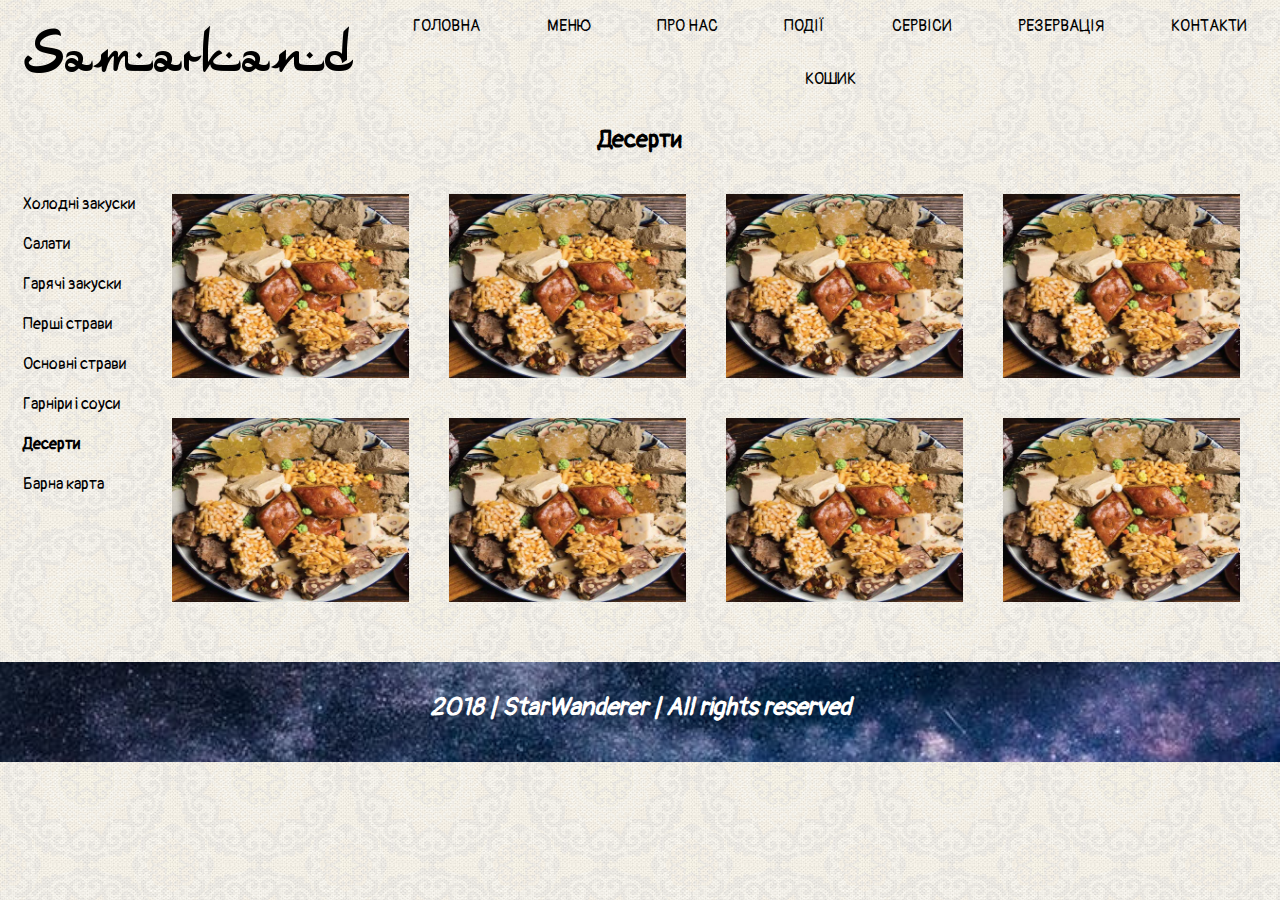
<file: sweets.html>
<!DOCTYPE html>
<html lang="uk">

<head>
    <meta charset="UTF-8">
    <meta name="viewport" content="width=device-width, initial-scale=1.0">
    <meta http-equiv="X-UA-Compatible" content="ie=edge">
    <link rel="shortcut icon" href="img/icon.jpg" type="image/x-icon">
    <title>Десерти</title>
    <link rel="stylesheet" href="css/sweets.css">
</head>

<body>
    <header>
        <nav>
            <nav class="header-logo">
                <a href="index.html">
                        <img class="logo" src="img/logo.png" alt="main-logo">
                    </a>
            </nav>
            <nav class="header-nav">
                <a href="index.html">ГОЛОВНА</a>
                <a href="menu.html">МЕНЮ</a>
                <a href="about.html">ПРО&nbsp;НАС</a>
                <a href="../#events">ПОДІЇ</a>
                <a href="../#services">СЕРВІСИ</a>
                <a href="../#reservation">РЕЗЕРВАЦІЯ</a>
                <a href="../#contacts">КОНТАКТИ</a>
                <a href="menu.html">КОШИК</a>
            </nav>
        </nav>
    </header>
    <main>
        <h2>Десерти</h2>
        <section class="main-section">
        <nav class="menu-nav">
            <a href="cold-dishes.html">Холодні&nbsp;закуски</a><br><br>
            <a href="salats.html">Салати</a><br><br>
            <a href="hot-dishes.html">Гарячі&nbsp;закуски</a><br><br>
            <a href="first-dishes.html">Перші&nbsp;страви</a><br><br>
            <a href="main-dishes.html">Основні&nbsp;страви</a><br><br>
            <a href="garnirs.html">Гарніри&nbsp;і&nbsp;соуси</a><br><br>
            <a href="sweets.html"><b>Десерти</b></a><br><br>
            <a href="bar-menu.html">Барна&nbsp;карта</a>
        </nav>
        <div class="menu-position">
            <div class="menu-img"><img src="img/sweet.jpg" alt="sweets"></div>
            <div class="menu-img"><img src="img/sweet.jpg" alt="sweets"></div>
            <div class="menu-img"><img src="img/sweet.jpg" alt="sweets"></div>
            <div class="menu-img"><img src="img/sweet.jpg" alt="sweets"></div>
            <div class="menu-img"><img src="img/sweet.jpg" alt="sweets"></div>
            <div class="menu-img"><img src="img/sweet.jpg" alt="sweets"></div>
            <div class="menu-img"><img src="img/sweet.jpg" alt="sweets"></div>
            <div class="menu-img"><img src="img/sweet.jpg" alt="sweets"></div>
        </div>
        </section>
    </main>
    <footer>
        <p>
            <i>
                    <b>2018  |  StarWanderer  |  All rights reserved</b>
                </i>
        </p>
    </footer>
</body>

</html>
</file>
<file: css/index.css>
@import url('https://fonts.googleapis.com/css?family=Pangolin'); @import url('https://fonts.googleapis.com/css?family=Russo+One'); @import url('https://fonts.googleapis.com/css?family=Alegreya'); :root {
    font-family: 'Pangolin', cursive;
}

body {
    background-image: url(../img/backgroundfon.png);
    background-color: #1c91ff;
    max-width: 1300px;
    margin: auto;
}

.logo {
    width: 100%;
}

@media (min-width: 687px) {
    header > nav {
        display: flex;
    }
}

.header-logo {
    display: flex;
    align-items: center;
    justify-content: center;
}

.header-nav {
    display: inline-block;
}

@media (min-width: 789px) {
    .header-nav {
        flex: 1;
    }
}

@media (max-width: 686px) {
    nav > .header-nav {
        display: none;
    }
}

.header-nav a {
    color: black;
    text-decoration: none;
    padding: 0 3%;
    text-align: center;
}

.header-nav a:hover {
    color: orange;
}

.header-nav {
    display: flex;
    align-items: center;
    justify-content: space-around;
    flex-wrap: wrap;
}

.baner {
    background-image: url(../img/main.jpg);
    min-height: 90vh;
    background-size: cover;
    background-position: center;
    display: flex;
    align-items: center;
    justify-content: center;
    font-family: 'Russo One', sans-serif;
}

@media (min-width: 500px) {
    .baner {
    min-height: 400px;    
    }
}

.baner h1 {
    color: white;
    background: rgba(0, 0, 0, 0.5);
    text-align: center;
    font-size: 2rem;
    justify-content: center;
}

.baner .button-container {
    display: flex;
    justify-content: center;
}

.button {
    background-color: white;
    border: none;
    border-radius: 12px;
    padding: 13px;
    color: black;
}

.button:hover {
    background-color: #555555;
    color: white;
}

.title {
    text-align: center;
}

@media (min-width: 500px) {
    .events-list {
        display: grid;
        grid-template-columns: 1fr 1fr;
    }
}

@media (min-width: 700px) {
    .events-list {
        grid-template-columns: 1fr 1fr 1fr 1fr;
    }
}

.select-event {
    text-align: center;
    border-radius: 12px;
    border: 1px solid gray;
    margin: 5px;
    padding: 5px;
}

.select-event img {
    width: 100%;
    height: 100%;
    display: block;
}

.select-event .button-container {
    display: flex;
    justify-content: center;
    margin-bottom: 10px;
}

@media (min-width: 500px) {
    .services-list {
        display: grid;
        grid-template-columns: 1fr 1fr;
    }
}

@media (min-width: 700px) {
    .services-list {
        grid-template-columns: 1fr 1fr 1fr 1fr;
    }
}

.select-service {
    text-align: center;
}

.select-service a {
    color: black;
    text-decoration: none;
}

.select-service a:hover {
    color: orange;
}

.form-border {
    display: flex;
    text-align: center;
    border-radius: 12px;
    border: 1px solid gray;
    margin: 10px;
    padding: 10px;
    padding-top: 10px;
    padding-bottom: 10px;
}

@media (min-width: 500px) {
    .form-border {
    margin: 50px;
    padding: 20px;
    padding-top: 10px;
    padding-bottom: 10px;
    }
}

@media (min-width: 600px) {
    .form-border {
    margin: 10px;
    padding: 20px;
    padding-top: 10px;
    padding-bottom: 10px;
    }
}

@media (min-width: 750px) {
    .form-border {
    margin: 10px;
    padding: 80px;
    padding-top: 10px;
    padding-bottom: 10px;
    }
}

@media (min-width: 900px) {
    .form-border {
    margin: 10px;
    padding: 120px;
    padding-top: 10px;
    padding-bottom: 10px;
    }
}

@media (min-width: 1100px) {
    .form-border {
    margin: 10px;
    padding: 200px;
    padding-top: 10px;
    padding-bottom: 10px;
    }
}

.form-colums-name {
    width: 100%;
    text-align: left;
}

@media (max-width: 600px) {
    .form-colums-name{
        display: none;
    }
}

.reservation-form {
    width: 100%;
}

form input, textarea {
    border-radius: 5px;
    width: 100%;
    font-family: 'Alegreya', serif;
    font-size: 20px;
    padding: 5px 0;
    margin: 5px 0;
    text-align: center;
}



@media (min-width: 650px) {
    .contacts-columns {
        display: grid;
        grid-template-columns: 1fr 1fr;
    }
}



.contacts-container p {
    display: flex;
    align-items: center;
    justify-content: flex-start;
}

.icon-link {
    display: flex;
    align-items: center;
    justify-content: center;
}

.location {
    display: flex;
    align-items: center;
    justify-content: center;
}

.location iframe {
    width: 100%;
    height: 100%;
}


footer {
    background-image: url(../img/backgroundfooter.jpeg);
    min-height: 10vh;
    background-size: cover;
    background-position: center;
    padding-top: 5px;
    padding-bottom: 5px;
    text-align: center;
    font-size: 25px;
    color: white;
}

footer p:hover {
    color: orange;
}
</file>
<file: css/bar-menu.css>
@import url('https://fonts.googleapis.com/css?family=Pangolin'); @import url('https://fonts.googleapis.com/css?family=Russo+One'); @import url('https://fonts.googleapis.com/css?family=Alegreya'); :root {
    font-family: 'Pangolin', cursive;
}

body {
    background-image: url(../img/backgroundfon.png);
    background-color: #1c91ff;
    max-width: 1300px;
    margin: auto;
}

.logo {
    width: 100%;
}

@media (min-width: 687px) {
    header > nav {
        display: flex;
    }
}

@media (max-width: 686px) {
    nav > .header-nav {
        display: none;
    }
}

.header-logo {
    display: flex;
    align-items: center;
    justify-content: center;
}

.header-nav {
    display: inline-block;
}

@media (min-width: 789px) {
    .header-nav {
        flex: 1;
    }
}

.header-nav a {
    color: black;
    text-decoration: none;
    padding: 0 3%;
    text-align: center;
}

.header-nav a:hover {
    color: orange;
}

.header-nav {
    display: flex;
    align-items: center;
    justify-content: space-around;
    flex-wrap: wrap;
}

main h2 {
    text-align: center;
}

.main-section {
    display: flex;
    margin-top: 20px;
}

@media (max-width: 700px) {
    .menu-nav {
        display: none;
    }
}

.menu-nav {
    width: 200px;
    margin-left: 20px;
    margin-top: 20px;
}

.menu-nav a {
    color: black;
    text-decoration: none;
    padding: 0 3%;
    text-align: center;
}

.menu-nav a:hover {
    color: orange;
}

.menu-position {
    margin-left: 20px;
    margin-right: 20px;
    margin-bottom: 40px;
}

@media (min-width: 500px) {
    .menu-position {
        display: grid;
        grid-template-columns: 1fr 1fr;
    }
}

@media (min-width: 800px) {
    .menu-position {
        display: grid;
        grid-template-columns: 1fr 1fr 1fr;
    }
}

@media (min-width: 900px) {
    .menu-position {
        display: grid;
        grid-template-columns: 1fr 1fr 1fr 1fr;
    }
}

.menu-img {
    display: flex;
    justify-content: center;
    align-items: center;
    margin: 20px;
}

.menu-img img {
    display: block;
    width: 100%;
}

footer {
    background-image: url(../img/backgroundfooter.jpeg);
    min-height: 10vh;
    background-size: cover;
    background-position: center;
    padding-top: 5px;
    padding-bottom: 5px;
    text-align: center;
    font-size: 25px;
    color: white;
}

footer p:hover {
    color: orange;
}
</file>
<file: css/cold-dishes.css>
@import url('https://fonts.googleapis.com/css?family=Pangolin'); @import url('https://fonts.googleapis.com/css?family=Russo+One'); @import url('https://fonts.googleapis.com/css?family=Alegreya'); :root {
    font-family: 'Pangolin', cursive;
}

body {
    background-image: url(../img/backgroundfon.png);
    background-color: #1c91ff;
    max-width: 1300px;
    margin: auto;
}

.logo {
    width: 100%;
}

@media (min-width: 687px) {
    header > nav {
        display: flex;
    }
}

@media (max-width: 686px) {
    nav > .header-nav {
        display: none;
    }
}

.header-logo {
    display: flex;
    align-items: center;
    justify-content: center;
}

.header-nav {
    display: inline-block;
}

@media (min-width: 789px) {
    .header-nav {
        flex: 1;
    }
}

.header-nav a {
    color: black;
    text-decoration: none;
    padding: 0 3%;
    text-align: center;
}

.header-nav a:hover {
    color: orange;
}

.header-nav {
    display: flex;
    align-items: center;
    justify-content: space-around;
    flex-wrap: wrap;
}

main h2 {
    text-align: center;
}

.main-section {
    display: flex;
    margin-top: 20px;
}

@media (max-width: 700px) {
    .menu-nav {
        display: none;
    }
}

.menu-nav {
    width: 200px;
    margin-left: 20px;
    margin-top: 20px;
}

.menu-nav a {
    color: black;
    text-decoration: none;
    padding: 0 3%;
    text-align: center;
}

.menu-nav a:hover {
    color: orange;
}

.menu-position {
    margin-left: 20px;
    margin-right: 20px;
    margin-bottom: 40px;
}

@media (min-width: 500px) {
    .menu-position {
        display: grid;
        grid-template-columns: 1fr 1fr;
    }
}

@media (min-width: 800px) {
    .menu-position {
        display: grid;
        grid-template-columns: 1fr 1fr 1fr;
    }
}

@media (min-width: 900px) {
    .menu-position {
        display: grid;
        grid-template-columns: 1fr 1fr 1fr 1fr;
    }
}

.menu-img {
    display: flex;
    justify-content: center;
    align-items: center;
    margin: 20px;
}

.menu-img img {
    display: block;
    width: 100%;
}

footer {
    background-image: url(../img/backgroundfooter.jpeg);
    min-height: 10vh;
    background-size: cover;
    background-position: center;
    padding-top: 5px;
    padding-bottom: 5px;
    text-align: center;
    font-size: 25px;
    color: white;
}

footer p:hover {
    color: orange;
}
</file>
<file: css/first-dishes.css>
@import url('https://fonts.googleapis.com/css?family=Pangolin'); @import url('https://fonts.googleapis.com/css?family=Russo+One'); @import url('https://fonts.googleapis.com/css?family=Alegreya'); :root {
    font-family: 'Pangolin', cursive;
}

body {
    background-image: url(../img/backgroundfon.png);
    background-color: #1c91ff;
    max-width: 1300px;
    margin: auto;
}

.logo {
    width: 100%;
}

@media (min-width: 687px) {
    header > nav {
        display: flex;
    }
}

@media (max-width: 686px) {
    nav > .header-nav {
        display: none;
    }
}

.header-logo {
    display: flex;
    align-items: center;
    justify-content: center;
}

.header-nav {
    display: inline-block;
}

@media (min-width: 789px) {
    .header-nav {
        flex: 1;
    }
}

.header-nav a {
    color: black;
    text-decoration: none;
    padding: 0 3%;
    text-align: center;
}

.header-nav a:hover {
    color: orange;
}

.header-nav {
    display: flex;
    align-items: center;
    justify-content: space-around;
    flex-wrap: wrap;
}

main h2 {
    text-align: center;
}

.main-section {
    display: flex;
    margin-top: 20px;
}

@media (max-width: 700px) {
    .menu-nav {
        display: none;
    }
}

.menu-nav {
    width: 200px;
    margin-left: 20px;
    margin-top: 20px;
}

.menu-nav a {
    color: black;
    text-decoration: none;
    padding: 0 3%;
    text-align: center;
}

.menu-nav a:hover {
    color: orange;
}

.menu-position {
    margin-left: 20px;
    margin-right: 20px;
    margin-bottom: 40px;
}

@media (min-width: 500px) {
    .menu-position {
        display: grid;
        grid-template-columns: 1fr 1fr;
    }
}

@media (min-width: 800px) {
    .menu-position {
        display: grid;
        grid-template-columns: 1fr 1fr 1fr;
    }
}

@media (min-width: 900px) {
    .menu-position {
        display: grid;
        grid-template-columns: 1fr 1fr 1fr 1fr;
    }
}

.menu-img {
    display: flex;
    justify-content: center;
    align-items: center;
    margin: 20px;
}

.menu-img img {
    display: block;
    width: 100%;
}

footer {
    background-image: url(../img/backgroundfooter.jpeg);
    min-height: 10vh;
    background-size: cover;
    background-position: center;
    padding-top: 5px;
    padding-bottom: 5px;
    text-align: center;
    font-size: 25px;
    color: white;
}

footer p:hover {
    color: orange;
}
</file>
<file: css/garnirs.css>
@import url('https://fonts.googleapis.com/css?family=Pangolin'); @import url('https://fonts.googleapis.com/css?family=Russo+One'); @import url('https://fonts.googleapis.com/css?family=Alegreya'); :root {
    font-family: 'Pangolin', cursive;
}

body {
    background-image: url(../img/backgroundfon.png);
    background-color: #1c91ff;
    max-width: 1300px;
    margin: auto;
}

.logo {
    width: 100%;
}

@media (min-width: 687px) {
    header > nav {
        display: flex;
    }
}

@media (max-width: 686px) {
    nav > .header-nav {
        display: none;
    }
}

.header-logo {
    display: flex;
    align-items: center;
    justify-content: center;
}

.header-nav {
    display: inline-block;
}

@media (min-width: 789px) {
    .header-nav {
        flex: 1;
    }
}

.header-nav a {
    color: black;
    text-decoration: none;
    padding: 0 3%;
    text-align: center;
}

.header-nav a:hover {
    color: orange;
}

.header-nav {
    display: flex;
    align-items: center;
    justify-content: space-around;
    flex-wrap: wrap;
}

main h2 {
    text-align: center;
}

.main-section {
    display: flex;
    margin-top: 20px;
}

@media (max-width: 700px) {
    .menu-nav {
        display: none;
    }
}

.menu-nav {
    width: 200px;
    margin-left: 20px;
    margin-top: 20px;
}

.menu-nav a {
    color: black;
    text-decoration: none;
    padding: 0 3%;
    text-align: center;
}

.menu-nav a:hover {
    color: orange;
}

.menu-position {
    margin-left: 20px;
    margin-right: 20px;
    margin-bottom: 40px;
}

@media (min-width: 500px) {
    .menu-position {
        display: grid;
        grid-template-columns: 1fr 1fr;
    }
}

@media (min-width: 800px) {
    .menu-position {
        display: grid;
        grid-template-columns: 1fr 1fr 1fr;
    }
}

@media (min-width: 900px) {
    .menu-position {
        display: grid;
        grid-template-columns: 1fr 1fr 1fr 1fr;
    }
}

.menu-img {
    display: flex;
    justify-content: center;
    align-items: center;
    margin: 20px;
}

.menu-img img {
    display: block;
    width: 100%;
}

footer {
    background-image: url(../img/backgroundfooter.jpeg);
    min-height: 10vh;
    background-size: cover;
    background-position: center;
    padding-top: 5px;
    padding-bottom: 5px;
    text-align: center;
    font-size: 25px;
    color: white;
}

footer p:hover {
    color: orange;
}
</file>
<file: css/hot-dishes.css>
@import url('https://fonts.googleapis.com/css?family=Pangolin'); @import url('https://fonts.googleapis.com/css?family=Russo+One'); @import url('https://fonts.googleapis.com/css?family=Alegreya'); :root {
    font-family: 'Pangolin', cursive;
}

body {
    background-image: url(../img/backgroundfon.png);
    background-color: #1c91ff;
    max-width: 1300px;
    margin: auto;
}

.logo {
    width: 100%;
}

@media (min-width: 687px) {
    header > nav {
        display: flex;
    }
}

@media (max-width: 686px) {
    nav > .header-nav {
        display: none;
    }
}

.header-logo {
    display: flex;
    align-items: center;
    justify-content: center;
}

.header-nav {
    display: inline-block;
}

@media (min-width: 789px) {
    .header-nav {
        flex: 1;
    }
}

.header-nav a {
    color: black;
    text-decoration: none;
    padding: 0 3%;
    text-align: center;
}

.header-nav a:hover {
    color: orange;
}

.header-nav {
    display: flex;
    align-items: center;
    justify-content: space-around;
    flex-wrap: wrap;
}

main h2 {
    text-align: center;
}

.main-section {
    display: flex;
    margin-top: 20px;
}

@media (max-width: 700px) {
    .menu-nav {
        display: none;
    }
}

.menu-nav {
    width: 200px;
    margin-left: 20px;
    margin-top: 20px;
}

.menu-nav a {
    color: black;
    text-decoration: none;
    padding: 0 3%;
    text-align: center;
}

.menu-nav a:hover {
    color: orange;
}

.menu-position {
    margin-left: 20px;
    margin-right: 20px;
    margin-bottom: 40px;
}

@media (min-width: 500px) {
    .menu-position {
        display: grid;
        grid-template-columns: 1fr 1fr;
    }
}

@media (min-width: 800px) {
    .menu-position {
        display: grid;
        grid-template-columns: 1fr 1fr 1fr;
    }
}

@media (min-width: 900px) {
    .menu-position {
        display: grid;
        grid-template-columns: 1fr 1fr 1fr 1fr;
    }
}

.menu-img {
    display: flex;
    justify-content: center;
    align-items: center;
    margin: 20px;
}

.menu-img img {
    display: block;
    width: 100%;
}

footer {
    background-image: url(../img/backgroundfooter.jpeg);
    min-height: 10vh;
    background-size: cover;
    background-position: center;
    padding-top: 5px;
    padding-bottom: 5px;
    text-align: center;
    font-size: 25px;
    color: white;
}

footer p:hover {
    color: orange;
}
</file>
<file: css/main-dishes.css>
@import url('https://fonts.googleapis.com/css?family=Pangolin'); @import url('https://fonts.googleapis.com/css?family=Russo+One'); @import url('https://fonts.googleapis.com/css?family=Alegreya'); :root {
    font-family: 'Pangolin', cursive;
}

body {
    background-image: url(../img/backgroundfon.png);
    background-color: #1c91ff;
    max-width: 1300px;
    margin: auto;
}

.logo {
    width: 100%;
}

@media (min-width: 687px) {
    header > nav {
        display: flex;
    }
}

@media (max-width: 686px) {
    nav > .header-nav {
        display: none;
    }
}

.header-logo {
    display: flex;
    align-items: center;
    justify-content: center;
}

.header-nav {
    display: inline-block;
}

@media (min-width: 789px) {
    .header-nav {
        flex: 1;
    }
}

.header-nav a {
    color: black;
    text-decoration: none;
    padding: 0 3%;
    text-align: center;
}

.header-nav a:hover {
    color: orange;
}

.header-nav {
    display: flex;
    align-items: center;
    justify-content: space-around;
    flex-wrap: wrap;
}

main h2 {
    text-align: center;
}

.main-section {
    display: flex;
    margin-top: 20px;
}

@media (max-width: 700px) {
    .menu-nav {
        display: none;
    }
}

.menu-nav {
    width: 200px;
    margin-left: 20px;
    margin-top: 20px;
}

.menu-nav a {
    color: black;
    text-decoration: none;
    padding: 0 3%;
    text-align: center;
}

.menu-nav a:hover {
    color: orange;
}

.menu-position {
    margin-left: 20px;
    margin-right: 20px;
    margin-bottom: 40px;
}

@media (min-width: 500px) {
    .menu-position {
        display: grid;
        grid-template-columns: 1fr 1fr;
    }
}

@media (min-width: 800px) {
    .menu-position {
        display: grid;
        grid-template-columns: 1fr 1fr 1fr;
    }
}

@media (min-width: 900px) {
    .menu-position {
        display: grid;
        grid-template-columns: 1fr 1fr 1fr 1fr;
    }
}

.menu-img {
    display: flex;
    justify-content: center;
    align-items: center;
    margin: 20px;
}

.menu-img img {
    display: block;
    width: 100%;
}

footer {
    background-image: url(../img/backgroundfooter.jpeg);
    min-height: 10vh;
    background-size: cover;
    background-position: center;
    padding-top: 5px;
    padding-bottom: 5px;
    text-align: center;
    font-size: 25px;
    color: white;
}

footer p:hover {
    color: orange;
}
</file>
<file: css/menu.css>
@import url('https://fonts.googleapis.com/css?family=Pangolin'); @import url('https://fonts.googleapis.com/css?family=Russo+One'); @import url('https://fonts.googleapis.com/css?family=Alegreya'); :root {
    font-family: 'Pangolin', cursive;
}

body {
    background-image: url(../img/backgroundfon.png);
    background-color: #1c91ff;
    max-width: 1300px;
    margin: auto;
}

.logo {
    width: 100%;
}

@media (min-width: 687px) {
    header > nav {
        display: flex;
    }
}

@media (max-width: 686px) {
    nav > .header-nav {
        display: none;
    }
}

.header-logo {
    display: flex;
    align-items: center;
    justify-content: center;
}

.header-nav {
    display: inline-block;
}

@media (min-width: 789px) {
    .header-nav {
        flex: 1;
    }
}

.header-nav a {
    color: black;
    text-decoration: none;
    padding: 0 3%;
    text-align: center;
}

.header-nav a:hover {
    color: orange;
}

.header-nav {
    display: flex;
    align-items: center;
    justify-content: space-around;
    flex-wrap: wrap;
}

main h2 {
    text-align: center;
}

.main-section {
    display: flex;
    margin-top: 20px;
}

@media (max-width: 700px) {
    .menu-nav {
        display: none;
    }
}

.menu-nav {
    width: 200px;
    margin-left: 20px;
    margin-top: 20px;
}

.menu-nav a {
    color: black;
    text-decoration: none;
    padding: 0 3%;
    text-align: center;
}

.menu-nav a:hover {
    color: orange;
}

.menu-position {
    margin-left: 20px;
    margin-right: 20px;
    margin-bottom: 40px;
}

@media (min-width: 500px) {
    .menu-position {
        display: grid;
        grid-template-columns: 1fr 1fr;
    }
}

@media (min-width: 800px) {
    .menu-position {
        display: grid;
        grid-template-columns: 1fr 1fr 1fr;
    }
}

@media (min-width: 900px) {
    .menu-position {
        display: grid;
        grid-template-columns: 1fr 1fr 1fr 1fr;
    }
}

.menu-img {
    display: flex;
    justify-content: center;
    align-items: center;
    margin: 20px;
}

.menu-img a {
    display: flex;
    align-items: center;
    justify-content: center;
}

.menu-img img {
    display: block;
    width: 100%;
}

.menu-img a {
 -moz-transition: all 1s ease-out;
 -o-transition: all 1s ease-out;
 -webkit-transition: all 1s ease-out;
 }
 
.menu-img a:hover{
 -webkit-transform: scale(1.1);
 -moz-transform: scale(1.1);
 -o-transform: scale(1.1);
 }

.menu-img:hover .menu-name{
 display: block;
 }

.menu-name {
    display: none;
    position: absolute;
    color: white;
    background: rgba(0, 0, 0, 0.5);
}

footer {
    background-image: url(../img/backgroundfooter.jpeg);
    min-height: 10vh;
    background-size: cover;
    background-position: center;
    padding-top: 5px;
    padding-bottom: 5px;
    text-align: center;
    font-size: 25px;
    color: white;
}

footer p:hover {
    color: orange;
}
</file>
<file: css/salats.css>
@import url('https://fonts.googleapis.com/css?family=Pangolin'); @import url('https://fonts.googleapis.com/css?family=Russo+One'); @import url('https://fonts.googleapis.com/css?family=Alegreya'); :root {
    font-family: 'Pangolin', cursive;
}

body {
    background-image: url(../img/backgroundfon.png);
    background-color: #1c91ff;
    max-width: 1300px;
    margin: auto;
}

.logo {
    width: 100%;
}

@media (min-width: 687px) {
    header > nav {
        display: flex;
    }
}

@media (max-width: 686px) {
    nav > .header-nav {
        display: none;
    }
}

.header-logo {
    display: flex;
    align-items: center;
    justify-content: center;
}

.header-nav {
    display: inline-block;
}

@media (min-width: 789px) {
    .header-nav {
        flex: 1;
    }
}

.header-nav a {
    color: black;
    text-decoration: none;
    padding: 0 3%;
    text-align: center;
}

.header-nav a:hover {
    color: orange;
}

.header-nav {
    display: flex;
    align-items: center;
    justify-content: space-around;
    flex-wrap: wrap;
}

main h2 {
    text-align: center;
}

.main-section {
    display: flex;
    margin-top: 20px;
}

@media (max-width: 700px) {
    .menu-nav {
        display: none;
    }
}

.menu-nav {
    width: 200px;
    margin-left: 20px;
    margin-top: 20px;
}

.menu-nav a {
    color: black;
    text-decoration: none;
    padding: 0 3%;
    text-align: center;
}

.menu-nav a:hover {
    color: orange;
}

.menu-position {
    margin-left: 20px;
    margin-right: 20px;
    margin-bottom: 40px;
}

@media (min-width: 500px) {
    .menu-position {
        display: grid;
        grid-template-columns: 1fr 1fr;
    }
}

@media (min-width: 800px) {
    .menu-position {
        display: grid;
        grid-template-columns: 1fr 1fr 1fr;
    }
}

@media (min-width: 900px) {
    .menu-position {
        display: grid;
        grid-template-columns: 1fr 1fr 1fr 1fr;
    }
}

.menu-img {
    display: flex;
    justify-content: center;
    align-items: center;
    margin: 20px;
}

.menu-img img {
    display: block;
    width: 100%;
}

footer {
    background-image: url(../img/backgroundfooter.jpeg);
    min-height: 10vh;
    background-size: cover;
    background-position: center;
    padding-top: 5px;
    padding-bottom: 5px;
    text-align: center;
    font-size: 25px;
    color: white;
}

footer p:hover {
    color: orange;
}
</file>
<file: css/sweets.css>
@import url('https://fonts.googleapis.com/css?family=Pangolin'); @import url('https://fonts.googleapis.com/css?family=Russo+One'); @import url('https://fonts.googleapis.com/css?family=Alegreya'); :root {
    font-family: 'Pangolin', cursive;
}

body {
    background-image: url(../img/backgroundfon.png);
    background-color: #1c91ff;
    max-width: 1300px;
    margin: auto;
}

.logo {
    width: 100%;
}

@media (min-width: 687px) {
    header > nav {
        display: flex;
    }
}

@media (max-width: 686px) {
    nav > .header-nav {
        display: none;
    }
}

.header-logo {
    display: flex;
    align-items: center;
    justify-content: center;
}

.header-nav {
    display: inline-block;
}

@media (min-width: 789px) {
    .header-nav {
        flex: 1;
    }
}

.header-nav a {
    color: black;
    text-decoration: none;
    padding: 0 3%;
    text-align: center;
}

.header-nav a:hover {
    color: orange;
}

.header-nav {
    display: flex;
    align-items: center;
    justify-content: space-around;
    flex-wrap: wrap;
}

main h2 {
    text-align: center;
}

.main-section {
    display: flex;
    margin-top: 20px;
}

@media (max-width: 700px) {
    .menu-nav {
        display: none;
    }
}

.menu-nav {
    width: 200px;
    margin-left: 20px;
    margin-top: 20px;
}

.menu-nav a {
    color: black;
    text-decoration: none;
    padding: 0 3%;
    text-align: center;
}

.menu-nav a:hover {
    color: orange;
}

.menu-position {
    margin-left: 20px;
    margin-right: 20px;
    margin-bottom: 40px;
}

@media (min-width: 500px) {
    .menu-position {
        display: grid;
        grid-template-columns: 1fr 1fr;
    }
}

@media (min-width: 800px) {
    .menu-position {
        display: grid;
        grid-template-columns: 1fr 1fr 1fr;
    }
}

@media (min-width: 900px) {
    .menu-position {
        display: grid;
        grid-template-columns: 1fr 1fr 1fr 1fr;
    }
}

.menu-img {
    display: flex;
    justify-content: center;
    align-items: center;
    margin: 20px;
}

.menu-img img {
    display: block;
    width: 100%;
}

footer {
    background-image: url(../img/backgroundfooter.jpeg);
    min-height: 10vh;
    background-size: cover;
    background-position: center;
    padding-top: 5px;
    padding-bottom: 5px;
    text-align: center;
    font-size: 25px;
    color: white;
}

footer p:hover {
    color: orange;
}
</file>
